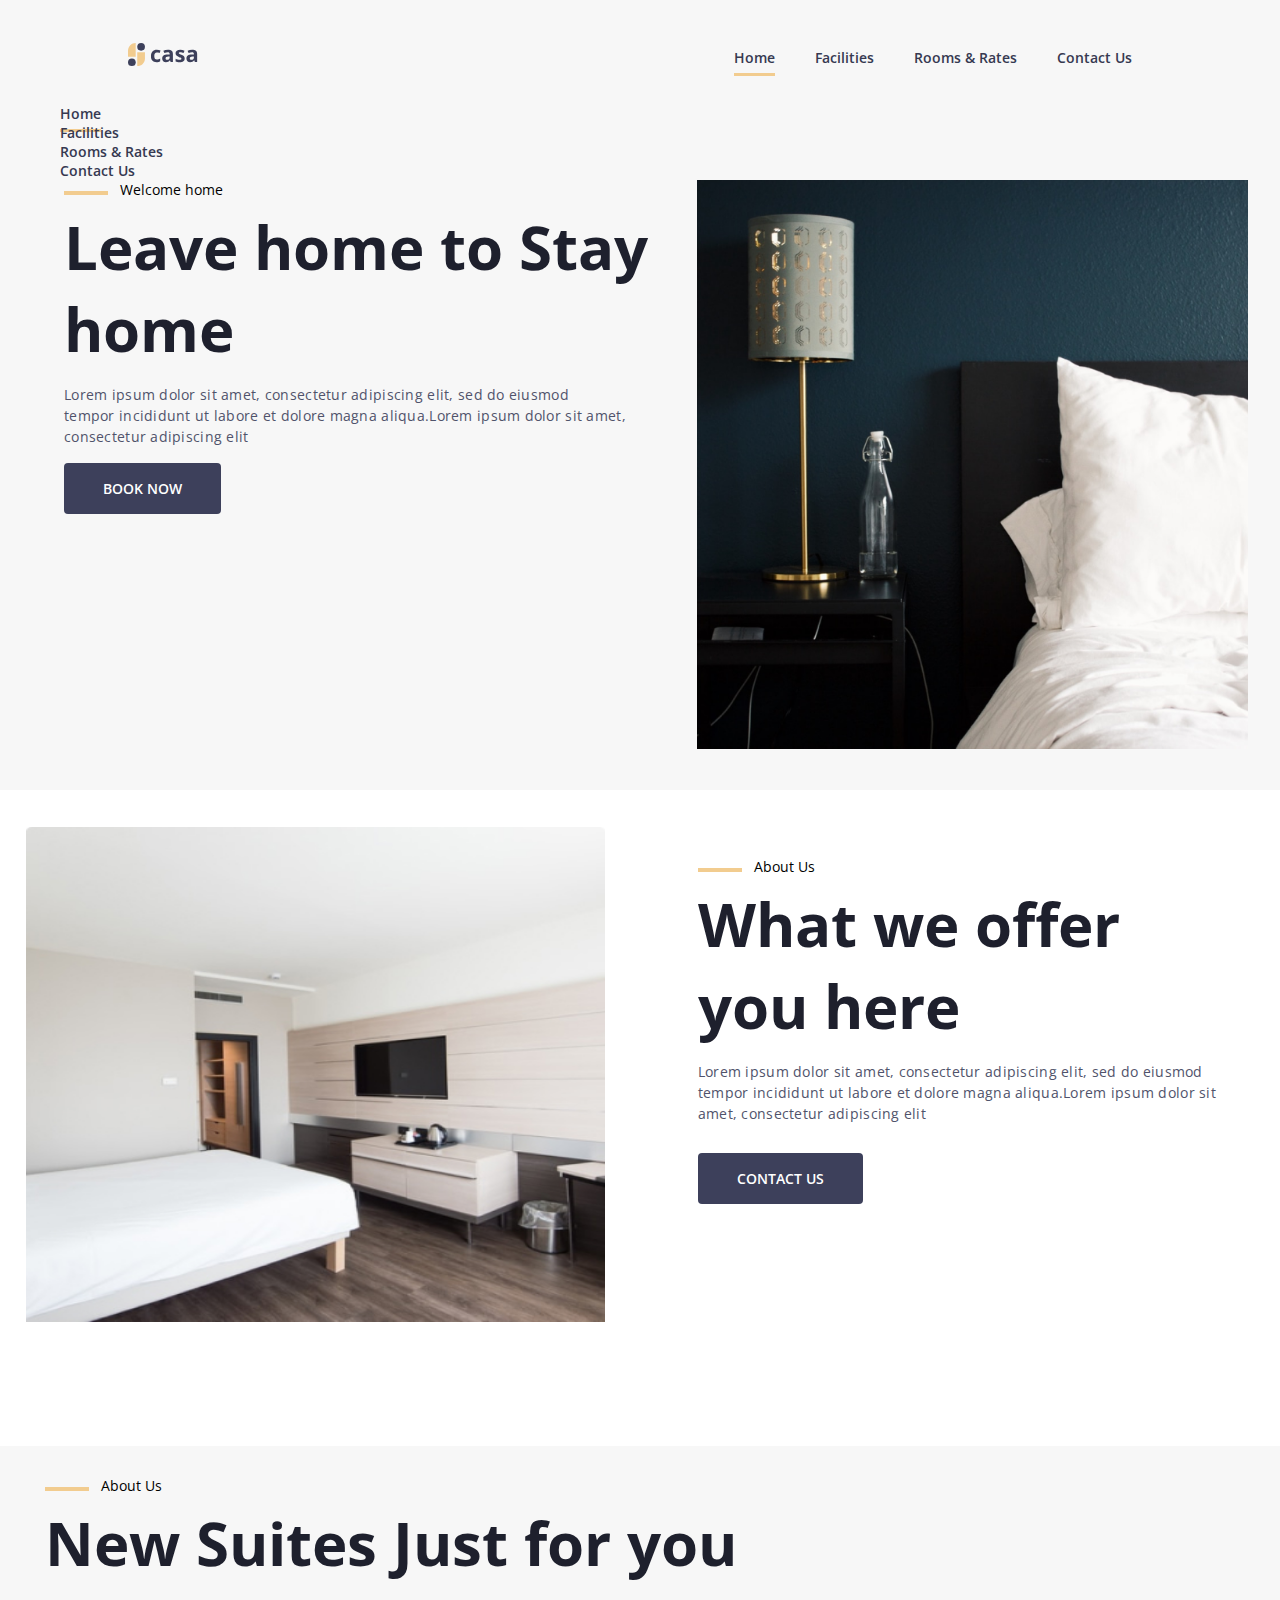
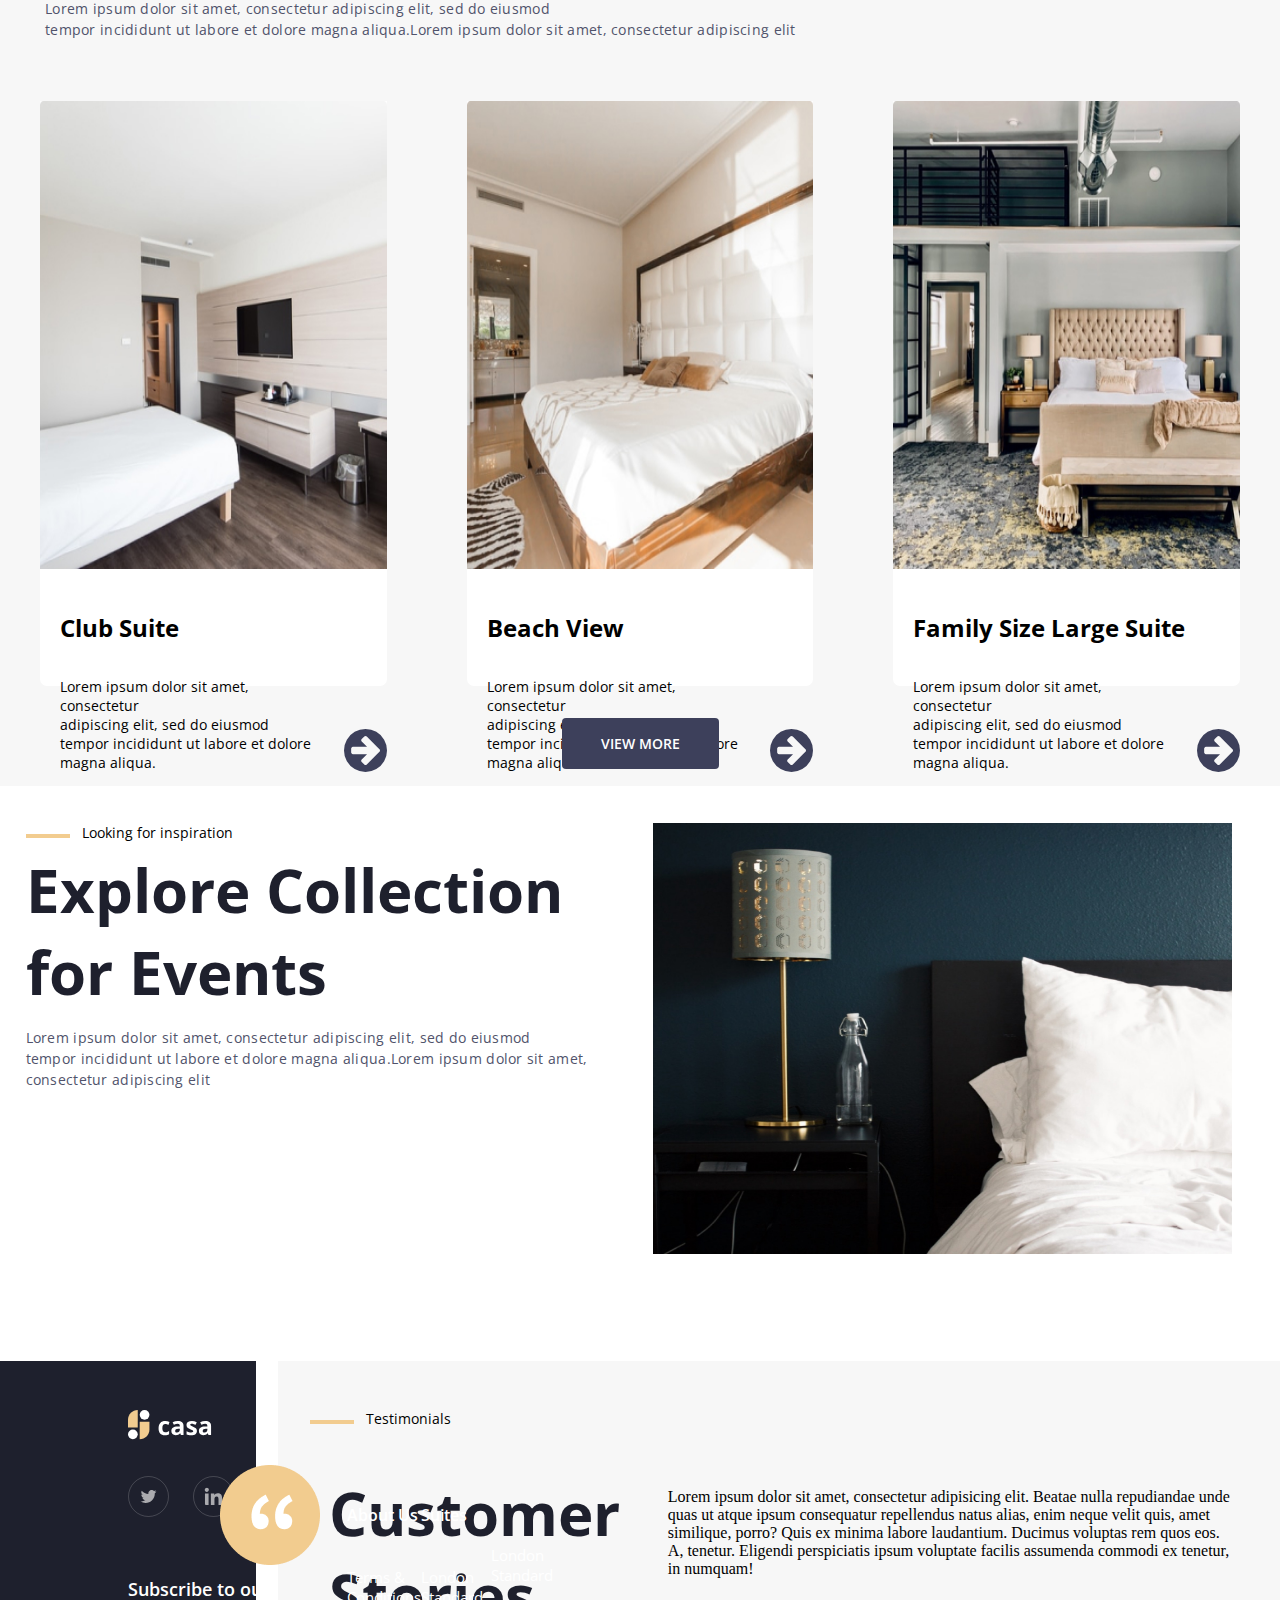
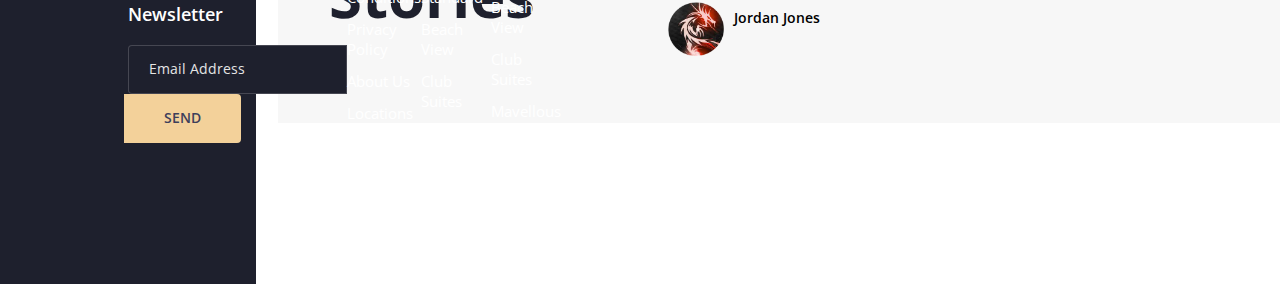
<file: index.html>
<!DOCTYPE html>
<html lang="en">

<head>
  <meta charset="UTF-8">
  <meta name="viewport" content="width=device-width, initial-scale=1.0">
  <title>CASA | Homepage</title>
  <link href="https://fonts.googleapis.com/css2?family=Open+Sans:wght@400;600;700&display=swap" rel="stylesheet">
  <link href="https://stackpath.bootstrapcdn.com/font-awesome/4.7.0/css/font-awesome.min.css" rel="stylesheet">
  <link rel="stylesheet" href="css/style.css">
  <link rel="stylesheet" href="css/home.css">
  <link rel="stylesheet" href="css/responsive.css">
</head>

<body>
  <header>
    <div>
      <div class="logo">
        <img src="./assets/svg/logo.svg" alt="logo">
      </div>

      <nav class="d-none d-md-block">
        <ul>
          <li><a href="index.html" class="active">Home</a></li>
          <li><a href="riri_facilities.html">Facilities</a></li>
          <li><a href="room.html">Rooms &amp; Rates</a></li>
          <li><a href="contact.html">Contact Us</a></li>
        </ul>

      </nav>
      <button class="d-block d-md-none toggle-btn" onclick="mobileMenuToggle()">
        &#9776;
      </button>

      </div>
      <nav class="mobile">
        <ul class="justify-center flex-column">
          <li><a href="index.html" class="active">Home</a></li>
          <li><a href="riri_facilities.html">Facilities</a></li>
          <li><a href="room.html">Rooms &amp; Rates</a></li>
          <li><a href="contact.html">Contact Us</a></li>
        </ul>
      </nav>

    <section class="hero">
      <div>
        <div class="welcome">
          <div></div>
          <h2>Welcome home</h2>
        </div>
        <h3>Leave home to Stay home</h3>
        <p>Lorem ipsum dolor sit amet, consectetur adipiscing elit, sed do eiusmod <br> tempor incididunt ut labore et
          dolore
          magna aliqua.Lorem ipsum dolor sit amet, consectetur adipiscing elit</p>
        <div class="book-now"><a href="#">BOOK NOW</a></div>
      </div>
      <div>
        <img src="./assets/image/hero-img.png" alt="hero-img">
      </div>

    </section>
  </header>

  <main>
    <div class="flex-container">
        <section class="flex-tools">
            <img src="src/images/Rectangle 49.jpg">
        </section>
        <section class="flex-tools">
            <div class="intro">
                <div class="welcome">
                    <div></div>
                    <h2>About Us</h2>
                </div>
            <h3>What we offer you here</h3>
            <p>Lorem ipsum dolor sit amet, consectetur adipiscing elit, sed do eiusmod <br> tempor incididunt ut labore et dolore magna aliqua.Lorem ipsum dolor sit amet, consectetur adipiscing elit</p>
            <div class="contact-us"><a href="contact.html">CONTACT US</a></div>
            </div>
        </section>
    </div>
    <section class="grid-bgclor">
      <div class="intro">
        <div class="welcome">
          <div></div>
          <h2>About Us</h2>
        </div>
        <h3>New Suites Just for you</h3>
        <p>Lorem ipsum dolor sit amet, consectetur adipiscing elit, sed do eiusmod <br> tempor incididunt ut labore et dolore magna aliqua.Lorem ipsum dolor sit amet, consectetur adipiscing elit</p>
      </div>
      <section class="grid">
        <figure>
          <img src="src/images/Rectangle 49.jpg">
          <figcaption>
            <h2>Club Suite</h2>
            <p>Lorem ipsum dolor sit amet, consectetur <br> adipiscing elit, sed do eiusmod tempor incididunt ut labore et dolore magna aliqua.</p>
            <div class="font">
              <a href="#"><i class="fa fa-arrow-circle-right"></i></a>
            </div>
          </figcaption>
        </figure>
        <figure>
          <img src="src/images/Rectangle 50.jpg">
          <figcaption>
            <h2>Beach View</h2>
            <p>Lorem ipsum dolor sit amet, consectetur <br> adipiscing elit, sed do eiusmod tempor incididunt ut labore et dolore magna aliqua.</p>
            <div class="font">
              <a href="#"><i class="fa fa-arrow-circle-right"></i></a>
            </div>
          </figcaption>
        </figure>
        <figure>
          <img src="src/images/Rectangle 51.jpg">
          <figcaption>
            <h2>Family Size Large Suite</h2>
            <p>Lorem ipsum dolor sit amet, consectetur <br> adipiscing elit, sed do eiusmod tempor incididunt ut labore et dolore magna aliqua.</p>
            <div class="font">
              <a href="#"><i class="fa fa-arrow-circle-right"></i></a>
            </div>
          </figcaption>
        </figure>
      </section>
      <section class="text-center control">
        <div class="contact-us"><a href="#">VIEW MORE</a></div>
      </section>
    </section>
    <div class="flex-container">
        <section class="flex-tools">
             <div>
                <div class="welcome">
                    <div></div>
                    <h2>Looking for inspiration</h2>
                </div>
            </div>
            <h3>Explore Collection for Events</h3>
            <p>Lorem ipsum dolor sit amet, consectetur adipiscing elit, sed do eiusmod <br> tempor incididunt ut labore et dolore magna aliqua.Lorem ipsum dolor sit amet, consectetur adipiscing elit</p>
        </section>
        <section class="flex-tools">
            <img src="src/images/Rectangle 55.jpg">
        </section>
    </div>
    <div class="floaters">
      <img src="src/logo/Group%2010.png" class="logo-d">
      <div class="w-90 grid-bgclor">
        <div class="welcome">
          <div></div>
          <h2>Testimonials</h2>
        </div>
        <div class="flex-container">
          <div class="flex-tools">
            <h3>Customer Stories</h3>
          </div>
          <div class="flex-dash">
            <p>Lorem ipsum dolor sit amet, consectetur adipisicing elit. Beatae nulla repudiandae unde quas ut atque ipsum consequatur repellendus natus alias, enim neque velit quis, amet similique, porro? Quis ex minima labore laudantium. Ducimus voluptas rem quos eos. A, tenetur. Eligendi perspiciatis ipsum voluptate facilis assumenda commodi ex tenetur, in numquam!</p>
            <div class="flex">
              <img src="src/images/images6.png" style="margin-top: 8px; padding-right: 10px;">
              <p>Jordan Jones</p>
            </div>
          </div>
        </div>
      </div>
    </div>
  </main>

  <footer>
    <div>
      <div class="logo">
        <img src="./assets/svg/logo-light.svg" alt="logo">
      </div>

      <div class="social-links">
        <a href="#"><img src="./assets/svg/carbon_logo-twitter.svg" alt="twitter icon"></a>
        <a href="#"><img src="./assets/svg/bx_bxl-linkedin.svg" alt="twitter icon"></a>
        <a href="#"><img src="./assets/svg/bx_bxl-facebook.svg" alt="twitter icon"></a>
      </div>

      <form action="">
        <label for="email">Subscribe to our Newsletter</label>
        <div>
          <input type="email" name="email" placeholder="Email Address">
          <input type="submit" name="submit" value="send">
        </div>
      </form>
    </div>

    <div class="link-grid-col">
      <div>
        <h4>About Us</h4>
        <div class="d-flex flex-column links">
          <a href="#">Terms &amp; Conditions</a>
          <a href="#">Privacy Policy</a>
          <a href="#">About Us</a>
          <a href="#">Locations</a>
        </div>
      </div>

      <div>
        <h4>Suites</h4>
        <div class="d-flex flex-column links">
          <a href="#">London Standard</a>
          <a href="#">Beach View</a>
          <a href="#">Club Suites</a>
          <a href="#">Mavellous Crimb</a>
        </div>
      </div>

      <div>
        <div class="d-flex flex-column links">
          <a href="#">London Standard</a>
          <a href="#">Beach View</a>
          <a href="#">Club Suites</a>
          <a href="#">Mavellous Crimb</a>
        </div>
      </div>
    </div>

  </footer>
  <script src="./js/script.js"></script>
</body>

</html>
</file>
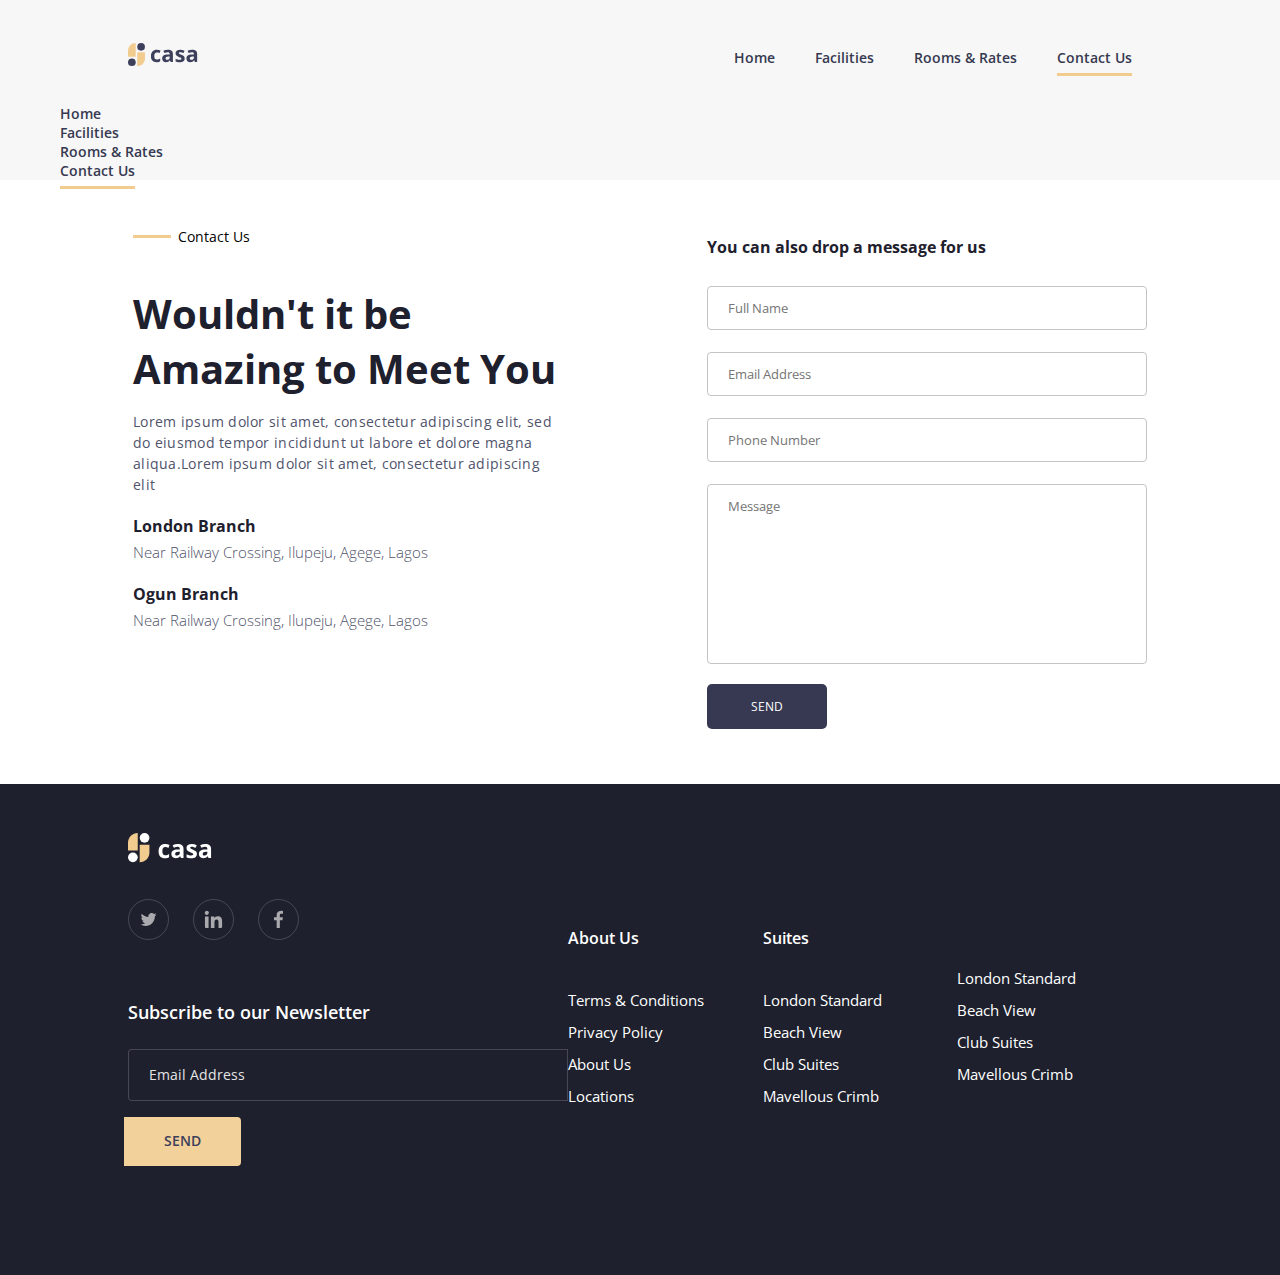
<file: contact.html>
<!DOCTYPE html>
<html lang="en">

<head>
  <meta charset="UTF-8">
  <meta name="viewport" content="width=device-width, initial-scale=1.0">
  <title>Contact Us</title>
  <link href="https://fonts.googleapis.com/css2?family=Open+Sans:wght@400;600;700&display=swap" rel="stylesheet">
  <link rel="stylesheet" href="css/style.css">
  <link rel="stylesheet" href="css/contact.css">
  <link rel="stylesheet" href="css/responsive.css">
</head>

<body>
  <header class="contact-us">
    <div>
      <div class="logo">
        <img src="./assets/svg/logo.svg" alt="logo">
      </div>

      <nav class="d-none d-md-block">
        <ul>
          <li><a href="index.html">Home</a></li>
          <li><a href="facilities.html">Facilities</a></li>
          <li><a href="room.html">Rooms &amp; Rates</a></li>
          <li><a href="contact.html" class="active">Contact Us</a></li>
        </ul>
      </nav>

      <button class="d-block d-md-none toggle-btn" onclick="mobileMenuToggle()">
        &#9776;
      </button>

      </div>
      <nav class="mobile">
        <ul class="justify-center flex-column">
          <li><a href="index.html">Home</a></li>
          <li><a href="facilities.html">Facilities</a></li>
          <li><a href="room.html">Rooms &amp; Rates</a></li>
          <li><a href="contact.html" class="active">Contact Us</a></li>
        </ul>
      </nav>
  </header>
  
  <main class="contact-main">
    <div class="inner-contact-main">
      <div class="contact-text-container">
          <h2>Contact Us</h2>
          <h3>Wouldn't it be Amazing to Meet You</h3>

          <P class="h3-pragraph">Lorem ipsum dolor sit amet, consectetur adipiscing 
            elit, sed do eiusmod tempor incididunt ut labore et 
            dolore magna aliqua.Lorem ipsum dolor sit amet, 
            consectetur adipiscing elit</P>

          <h4 class="london-branch">London Branch
          <p class="h4-paragraph">Near Railway Crossing, Ilupeju, Agege, Lagos</p>
          </h4>
      
          <h4 class="ogun-branch">Ogun Branch
          <p class="h4-paragraph">Near Railway Crossing, Ilupeju, Agege, Lagos</p>
          </h4>
      </div>
      <hr>
      <div class="contact-form-container">
        <div class="inner-contact-form-container">
          <h4>You can also drop a message for us</h4>
            
            <form action="" id="form-box">
                <div class="input-field">
                  <input type="text" name="fullName" placeholder="Full Name" id="fullname">
                </div>
                <div class="input-field">
                  <input type="email" name="email" placeholder="Email Address" id="fullname">
                </div>
                <div class="input-field">
                  <input type="tel" name="phoneNumber" placeholder="Phone Number" id="fullname">
                </div>
                <div class="input-field">
                  <textarea name="message" placeholder="Message" id="message" ></textarea>
                </div>
                <div class="input-field">
                  <input type="submit" value="SEND">
                </div>
          </form>
        </div>
      </div>
    </div>
  </main>

  <footer>
    <div>
      <div class="logo">
        <img src="./assets/svg/logo-light.svg" alt="logo">
      </div>

      <div class="social-links">
        <a href="#"><img src="./assets/svg/carbon_logo-twitter.svg" alt="twitter icon"></a>
        <a href="#"><img src="./assets/svg/bx_bxl-linkedin.svg" alt="twitter icon"></a>
        <a href="#"><img src="./assets/svg/bx_bxl-facebook.svg" alt="twitter icon"></a>
      </div>

      <form action="">
        <label for="email">Subscribe to our Newsletter</label>
        <div>
          <input type="email" name="email" placeholder="Email Address">
          <input type="submit" name="submit" value="send">
        </div>
      </form>
    </div>

    <div class="link-grid-col">
      <div>
        <h4>About Us</h4>
        <div class="d-flex flex-column links">
          <a href="#">Terms &amp; Conditions</a>
          <a href="#">Privacy Policy</a>
          <a href="#">About Us</a>
          <a href="#">Locations</a>
        </div>
      </div>

      <div>
        <h4>Suites</h4>
        <div class="d-flex flex-column links">
          <a href="#">London Standard</a>
          <a href="#">Beach View</a>
          <a href="#">Club Suites</a>
          <a href="#">Mavellous Crimb</a>
        </div>
      </div>

      <div>
        <div class="d-flex flex-column links">
          <a href="#">London Standard</a>
          <a href="#">Beach View</a>
          <a href="#">Club Suites</a>
          <a href="#">Mavellous Crimb</a>
        </div>
      </div>
    </div>

  </footer>
  
  <script src="./js/script.js></script>
</body>

</html>
</file>
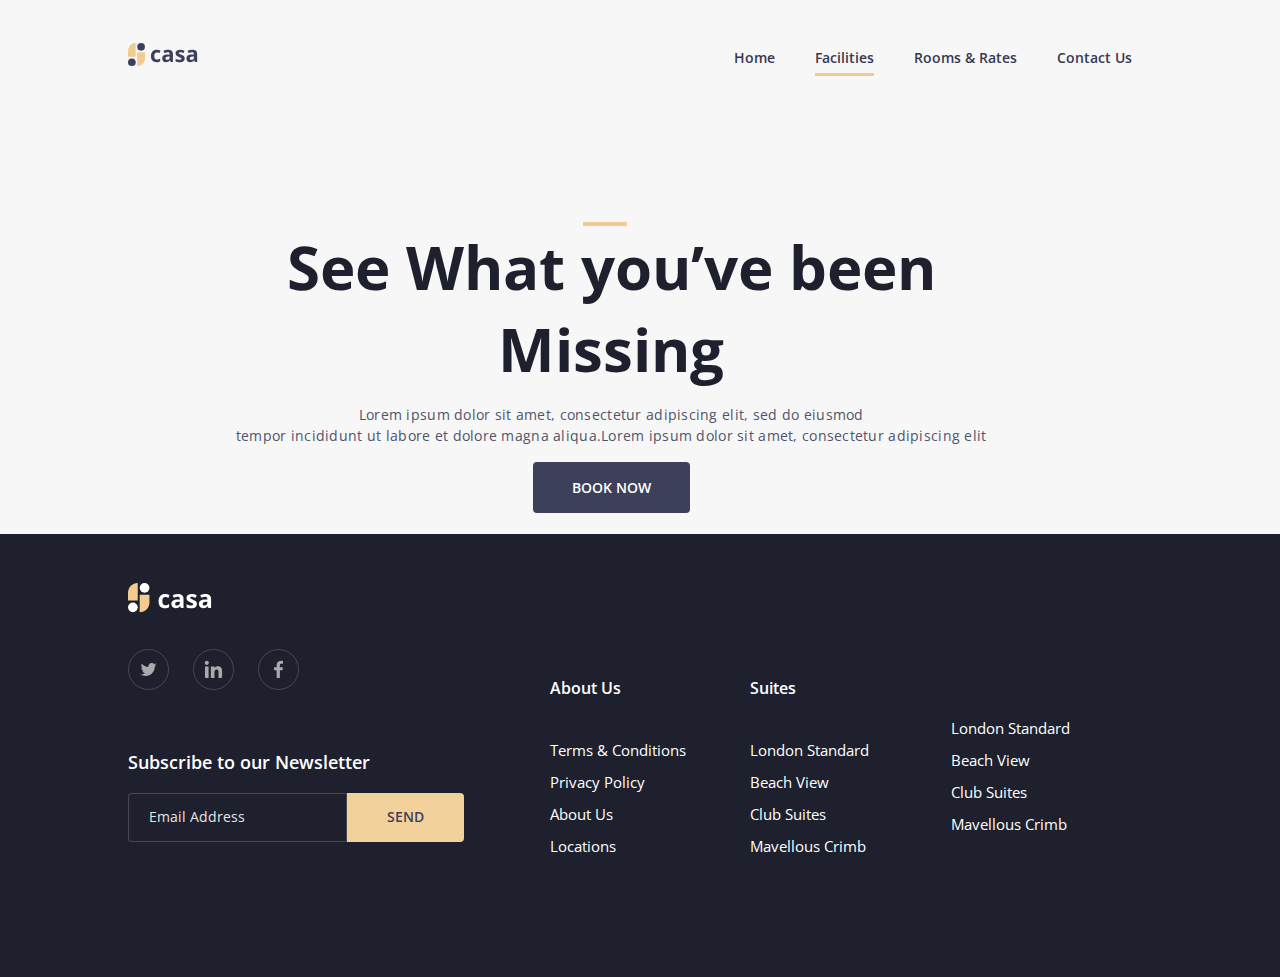
<file: facilities.html>
<!DOCTYPE html>
<html lang="en">
<head>
  <meta charset="UTF-8">
  <meta name="viewport" content="width=device-width, initial-scale=1.0">
  <title>Facilities</title>
  <link href="https://fonts.googleapis.com/css2?family=Open+Sans:wght@400;600;700&display=swap" rel="stylesheet">
  <link rel="stylesheet" href="css/style.css">
  <link rel="stylesheet" href="css/responsive.css">
</head>

<body>
  <header>
    <div>
      <div class="logo">
        <img src="./assets/svg/logo.svg" alt="logo">
      </div>

      <nav class="d-none d-md-block">
        <ul>
          <li><a href="index.html">Home</a></li>
          <li><a href="facilities.html" class="active">Facilities</a></li>
          <li><a href="room.html">Rooms &amp; Rates</a></li>
          <li><a href="contact.html">Contact Us</a></li>
        </ul>
      </nav>
      <button class="d-block d-md-none toggle-btn">
        &#9776;
      </button>
    </div>

    <section class="hero justifiy-center  text-center facilities">
      <div>
        <div class="welcome justifiy-center ">
          <div></div>
        </div>
        <h3>See What you’ve been Missing</h3>
        <p>Lorem ipsum dolor sit amet, consectetur adipiscing elit, sed do eiusmod <br> tempor incididunt ut labore et
          dolore
          magna aliqua.Lorem ipsum dolor sit amet, consectetur adipiscing elit</p>
        <div class="book-now"><a href="#">BOOK NOW</a></div>
      </div>

    </section>
  </header>

    <!-- TODO Let your codes go here -->
    <main>
    
    </main>
  
  <footer>
    <div>
      <div class="logo">
        <img src="./assets/svg/logo-light.svg" alt="logo">
      </div>

      <div class="social-links">
        <a href="#"><img src="./assets/svg/carbon_logo-twitter.svg" alt="twitter icon"></a>
        <a href="#"><img src="./assets/svg/bx_bxl-linkedin.svg" alt="twitter icon"></a>
        <a href="#"><img src="./assets/svg/bx_bxl-facebook.svg" alt="twitter icon"></a>
      </div>

      <form action="">
        <label for="email">Subscribe to our Newsletter</label>
        <div>
          <input type="email" name="email" placeholder="Email Address">
          <input type="submit" name="submit" value="send">
        </div>
      </form>
    </div>

    <div class="link-grid-col">
      <div>
        <h4>About Us</h4>
        <div class="d-flex flex-column links">
          <a href="#">Terms &amp; Conditions</a>
          <a href="#">Privacy Policy</a>
          <a href="#">About Us</a>
          <a href="#">Locations</a>
        </div>
      </div>

      <div>
        <h4>Suites</h4>
        <div class="d-flex flex-column links">
          <a href="#">London Standard</a>
          <a href="#">Beach View</a>
          <a href="#">Club Suites</a>
          <a href="#">Mavellous Crimb</a>
        </div>
      </div>

      <div>
        <div class="d-flex flex-column links">
          <a href="#">London Standard</a>
          <a href="#">Beach View</a>
          <a href="#">Club Suites</a>
          <a href="#">Mavellous Crimb</a>
        </div>
      </div>
    </div>

  </footer>
  
</body>
</html>
</file>
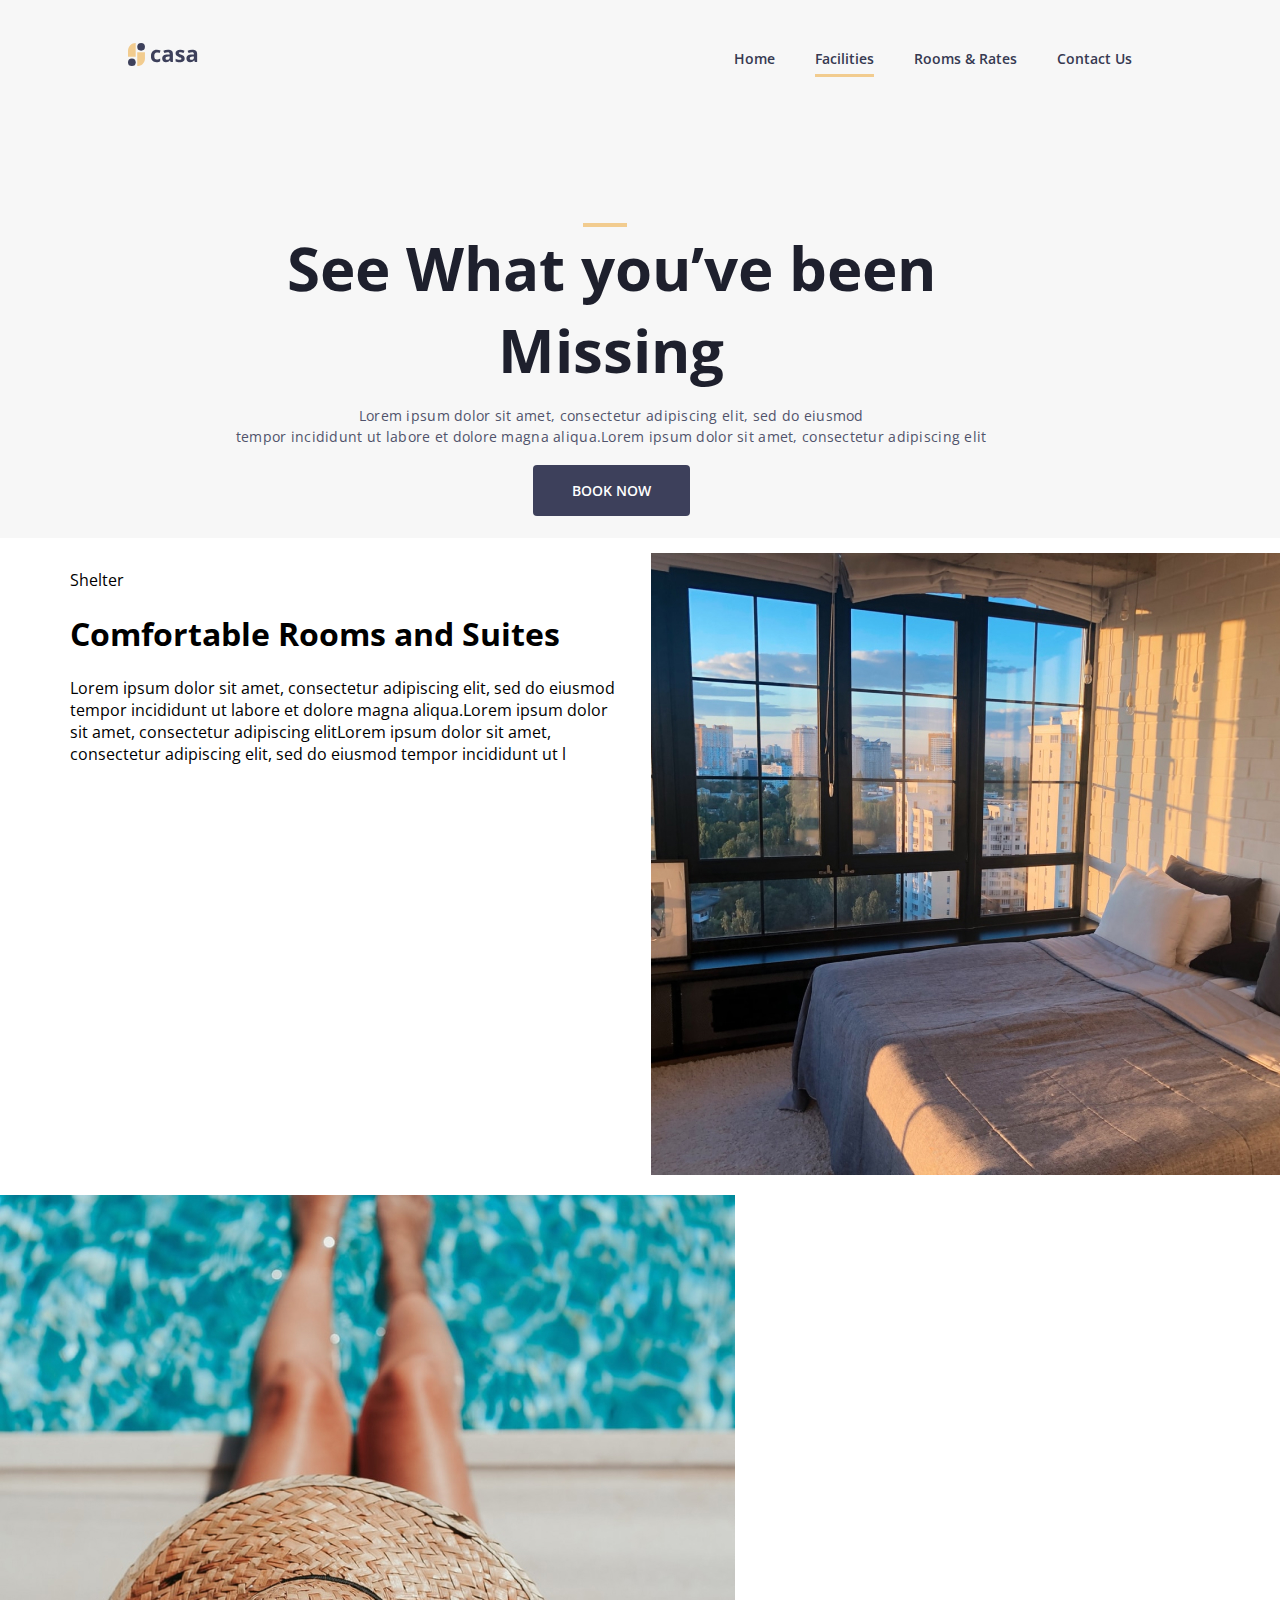
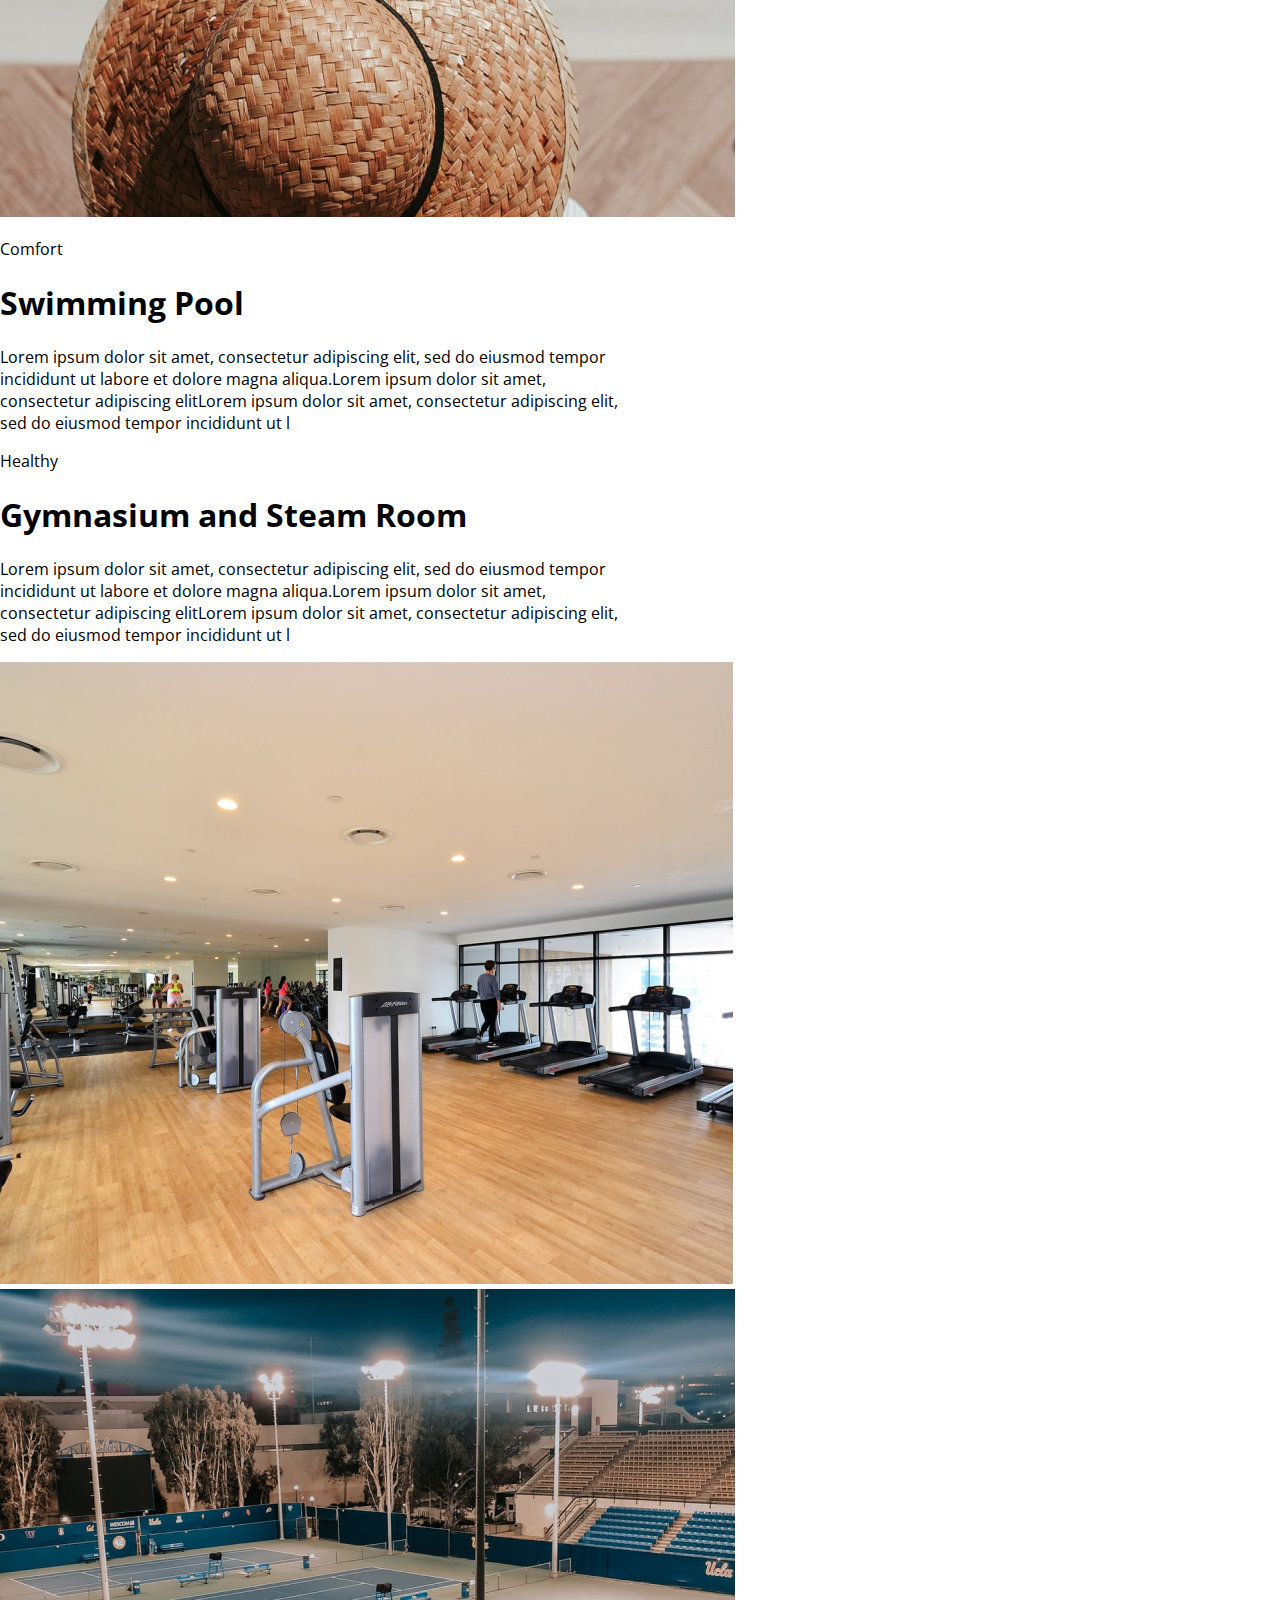
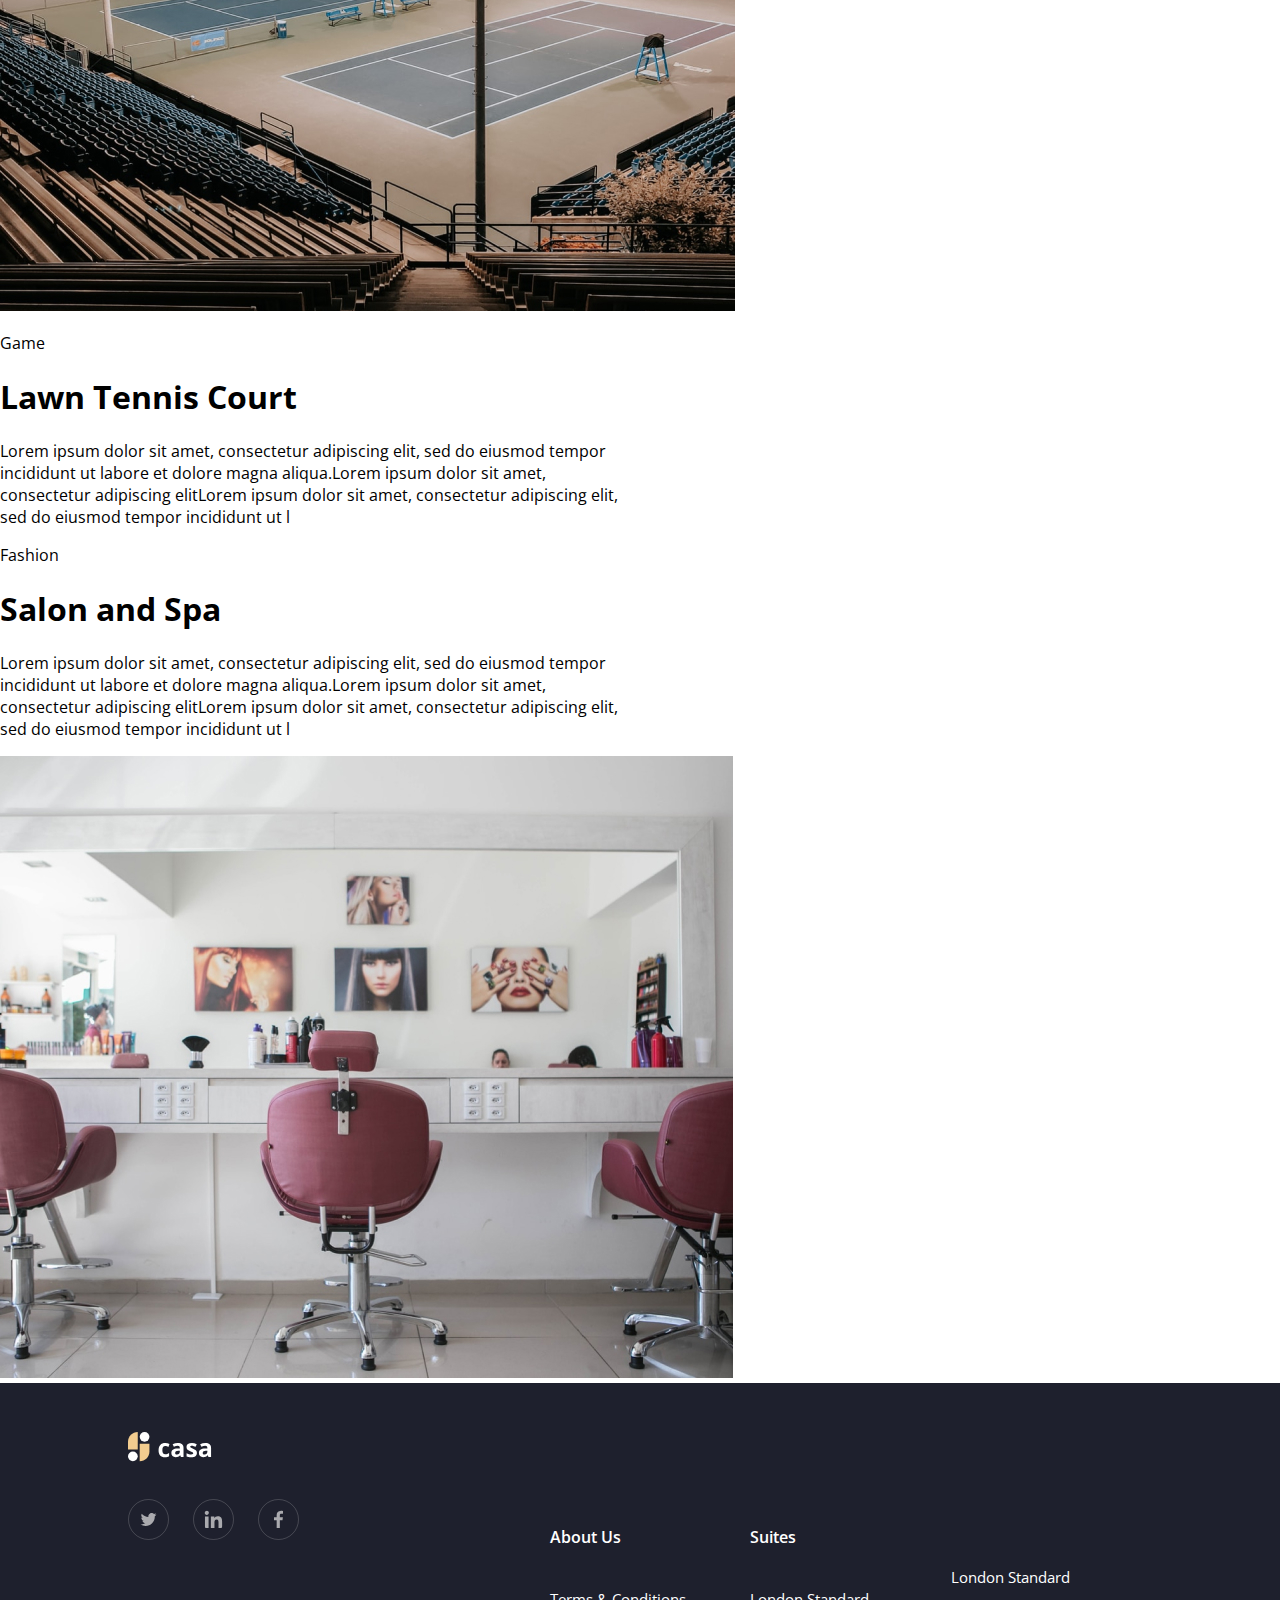
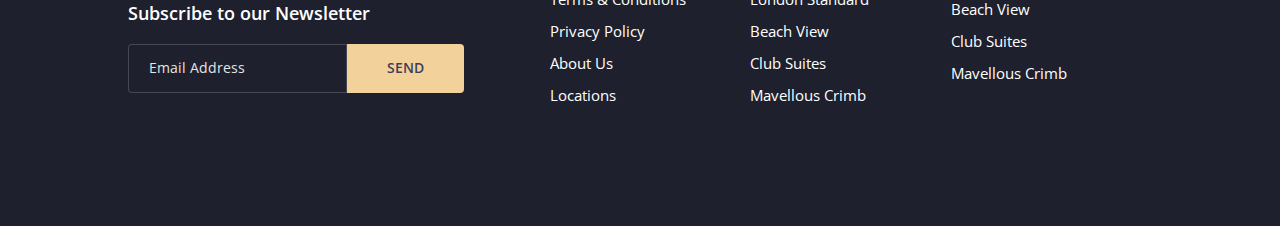
<file: riri_facilities.html>
<!DOCTYPE html>
<html lang="en">
<head>
    <meta charset="UTF-8">
  <meta name="viewport" content="width=device-width, initial-scale=1.0">
  <title>Facilities</title>
  <link href="https://fonts.googleapis.com/css2?family=Open+Sans:wght@400;600;700&display=swap" rel="stylesheet">
  <link rel="stylesheet" href="css/style.css">
  <link rel="stylesheet" href="css/responsive.css">
  <link rel="stylesheet" href="css/riri_facilities.css">
</head>

<body>
  <header>
    <div>
      <div class="logo">
        <img src="./assets/svg/logo.svg" alt="logo">
      </div>

      <nav class="d-none d-md-block">
        <ul>
          <li><a href="index.html">Home</a></li>
          <li><a href="facilities.html" class="active">Facilities</a></li>
          <li><a href="room.html">Rooms &amp; Rates</a></li>
          <li><a href="contact.html">Contact Us</a></li>
        </ul>
      </nav>
      <button class="d-block d-md-none toggle-btn">
        &#9776;
      </button>
    </div>

    <section class="hero justifiy-center  text-center facilities">
      <div>
        <div class="welcome justifiy-center ">
          <div></div>
        </div>
        <h3>See What you’ve been Missing</h3>
        <p>Lorem ipsum dolor sit amet, consectetur adipiscing elit, sed do eiusmod <br> tempor incididunt ut labore et
          dolore
          magna aliqua.Lorem ipsum dolor sit amet, consectetur adipiscing elit</p>
        <div class="book-now"><a href="#">BOOK NOW</a></div>
      </div>

    </section>
  </header>
    <main>
         <div class="row first">
      <div class="column first-column">
      <p id="shelter">Shelter</p>
      <h1>Comfortable Rooms and Suites</h1>
      <p>Lorem ipsum dolor sit amet, consectetur adipiscing elit, sed do eiusmod tempor incididunt ut labore et dolore magna aliqua.Lorem ipsum dolor sit amet, consectetur adipiscing elitLorem ipsum dolor sit amet, consectetur adipiscing elit, sed do eiusmod tempor incididunt ut l</p>
          </div>
      <div class="column second-column">
      <img src="src/images/Rectangle 60.jpg">
      </div>
  </div>
  <div class="row second">
    <div class="column third-column">
      <img src="src/images/Rectangle 41.jpg">
      </div>
    <div class="column fourth-column">
    <div></div><p id="pool">Comfort</p>
    <h1>Swimming Pool</h1>
    <p>Lorem ipsum dolor sit amet, consectetur adipiscing elit, sed do eiusmod tempor incididunt ut labore et dolore magna aliqua.Lorem ipsum dolor sit amet, consectetur adipiscing elitLorem ipsum dolor sit amet, consectetur adipiscing elit, sed do eiusmod tempor incididunt ut l</p>
        </div>
</div>
<div class="row third">
    <div class="column fifth-column">
    <div></div><p id="healthy">Healthy</p>
    <h1>Gymnasium and Steam Room</h1>
    <p>Lorem ipsum dolor sit amet, consectetur adipiscing elit, sed do eiusmod tempor incididunt ut labore et dolore magna aliqua.Lorem ipsum dolor sit amet, consectetur adipiscing elitLorem ipsum dolor sit amet, consectetur adipiscing elit, sed do eiusmod tempor incididunt ut l</p>
        </div>
    <div class="column sixth-column">
    <img src="src/images/Rectangle 42.jpg">
    </div>
</div>
<div class="row fourth">
    <div class="column eight-column">
      <img src="src/images/Rectangle 43.jpg">
      </div>
    <div class="column seventh-column">
    <div></div><p id="game">Game</p>
    <h1>Lawn Tennis Court</h1>
    <p>Lorem ipsum dolor sit amet, consectetur adipiscing elit, sed do eiusmod tempor incididunt ut labore et dolore magna aliqua.Lorem ipsum dolor sit amet, consectetur adipiscing elitLorem ipsum dolor sit amet, consectetur adipiscing elit, sed do eiusmod tempor incididunt ut l</p>
        </div>
</div>
<div class="row fifth">
    <div class="column ninth-column">
        <div></div><p id="spa">Fashion</p>
        <h1>Salon and Spa</h1>
        <p>Lorem ipsum dolor sit amet, consectetur adipiscing elit, sed do eiusmod tempor incididunt ut labore et dolore magna aliqua.Lorem ipsum dolor sit amet, consectetur adipiscing elitLorem ipsum dolor sit amet, consectetur adipiscing elit, sed do eiusmod tempor incididunt ut l</p>
            </div>
    <div class="column tenth-column">
      <img src="src/images/Rectangle 44.jpg">
      </div>

</div>
      </main>
      <footer>
    <div>
      <div class="logo">
        <img src="./assets/svg/logo-light.svg" alt="logo">
      </div>

      <div class="social-links">
        <a href="#"><img src="./assets/svg/carbon_logo-twitter.svg" alt="twitter icon"></a>
        <a href="#"><img src="./assets/svg/bx_bxl-linkedin.svg" alt="twitter icon"></a>
        <a href="#"><img src="./assets/svg/bx_bxl-facebook.svg" alt="twitter icon"></a>
      </div>

      <form action="">
        <label for="email">Subscribe to our Newsletter</label>
        <div>
          <input type="email" name="email" placeholder="Email Address">
          <input type="submit" name="submit" value="send">
        </div>
      </form>
    </div>

    <div class="link-grid-col">
      <div>
        <h4>About Us</h4>
        <div class="d-flex flex-column links">
          <a href="#">Terms &amp; Conditions</a>
          <a href="#">Privacy Policy</a>
          <a href="#">About Us</a>
          <a href="#">Locations</a>
        </div>
      </div>

      <div>
        <h4>Suites</h4>
        <div class="d-flex flex-column links">
          <a href="#">London Standard</a>
          <a href="#">Beach View</a>
          <a href="#">Club Suites</a>
          <a href="#">Mavellous Crimb</a>
        </div>
      </div>

      <div>
        <div class="d-flex flex-column links">
          <a href="#">London Standard</a>
          <a href="#">Beach View</a>
          <a href="#">Club Suites</a>
          <a href="#">Mavellous Crimb</a>
        </div>
      </div>
    </div>

  </footer>
  
</body>
</html>
</file>
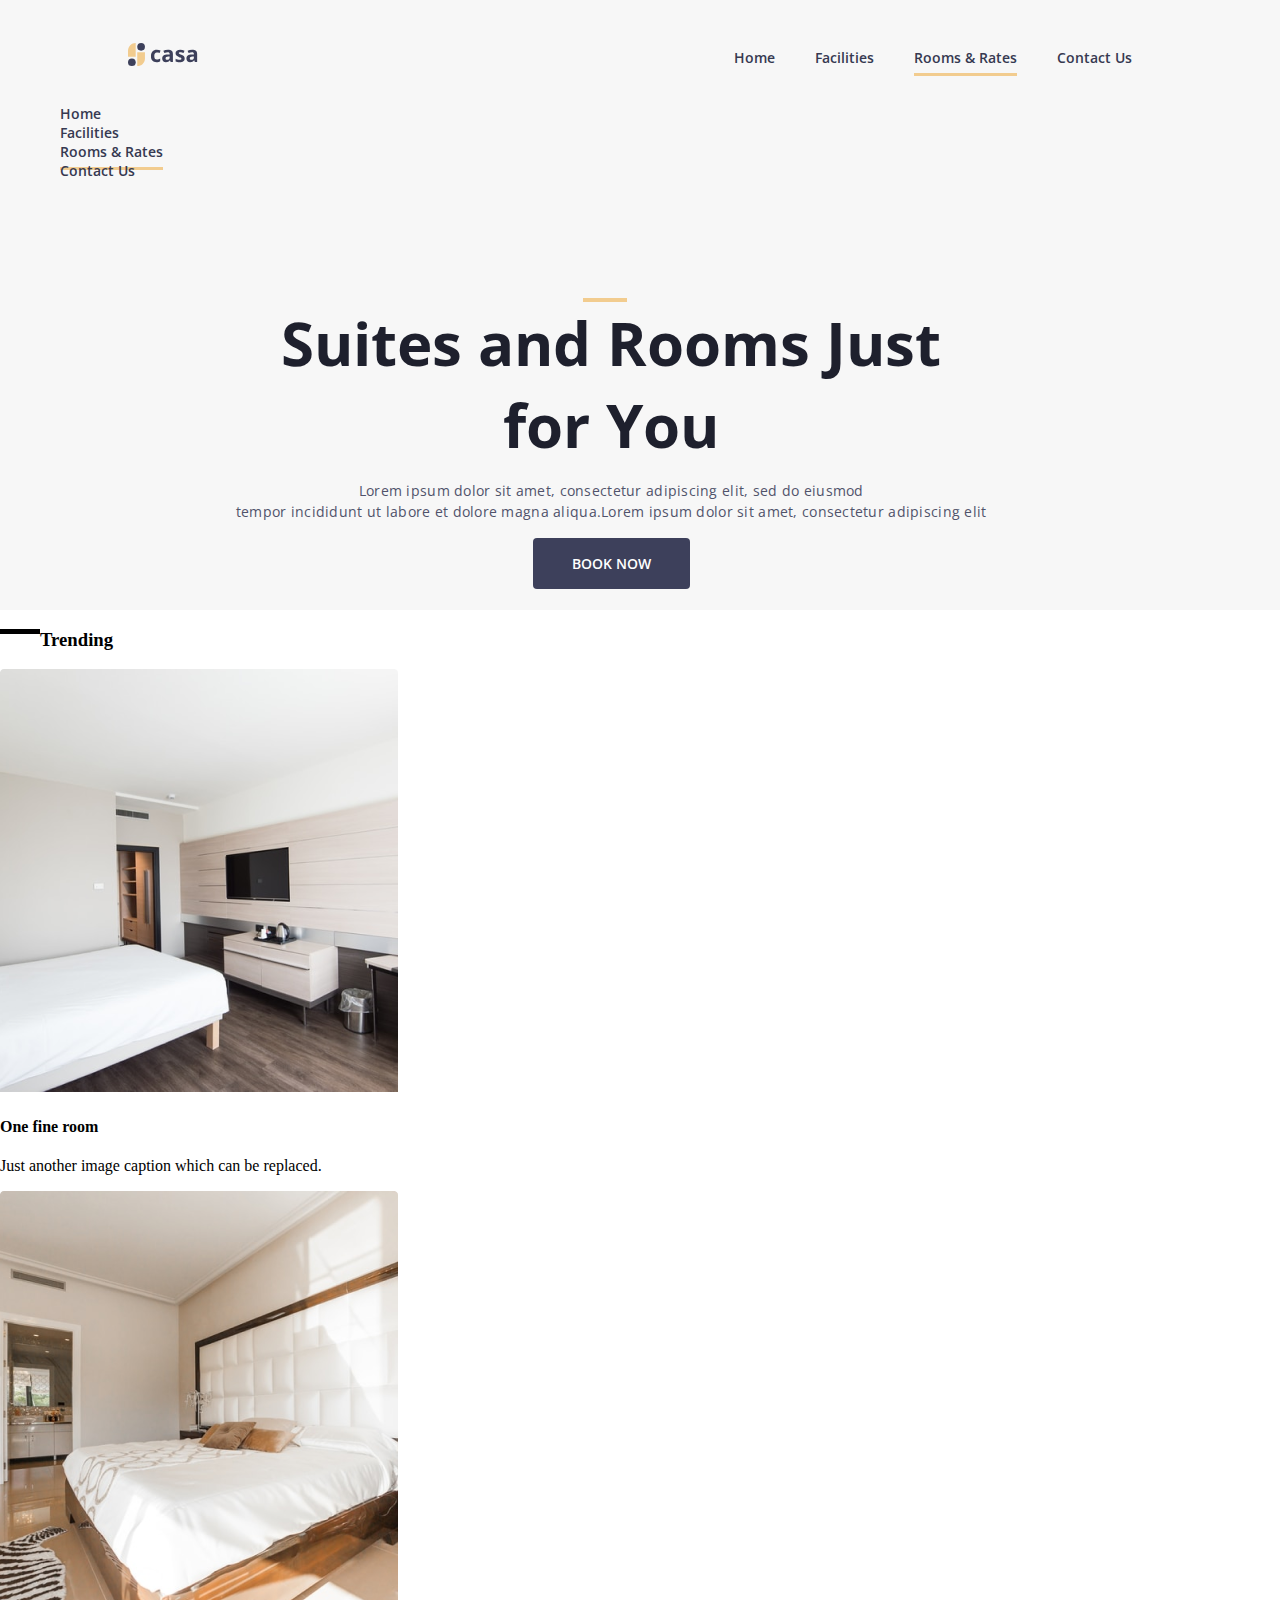
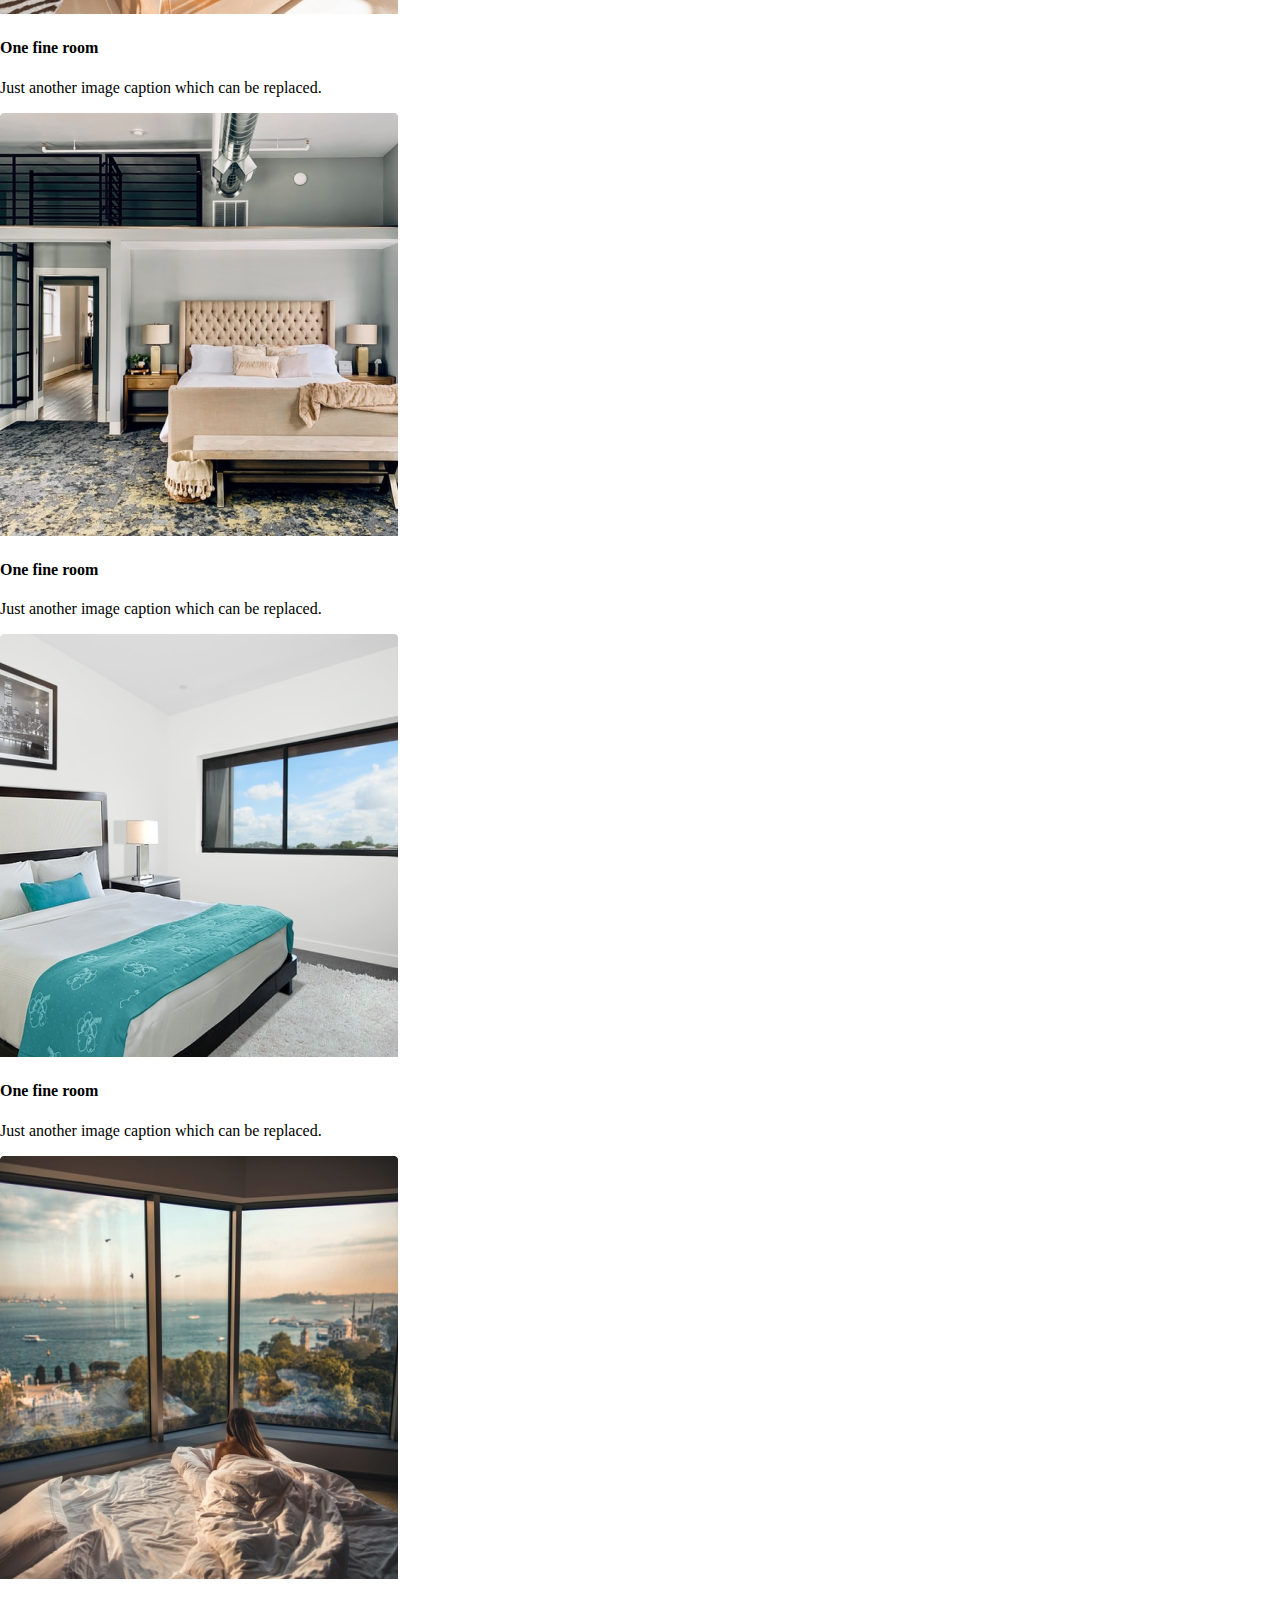
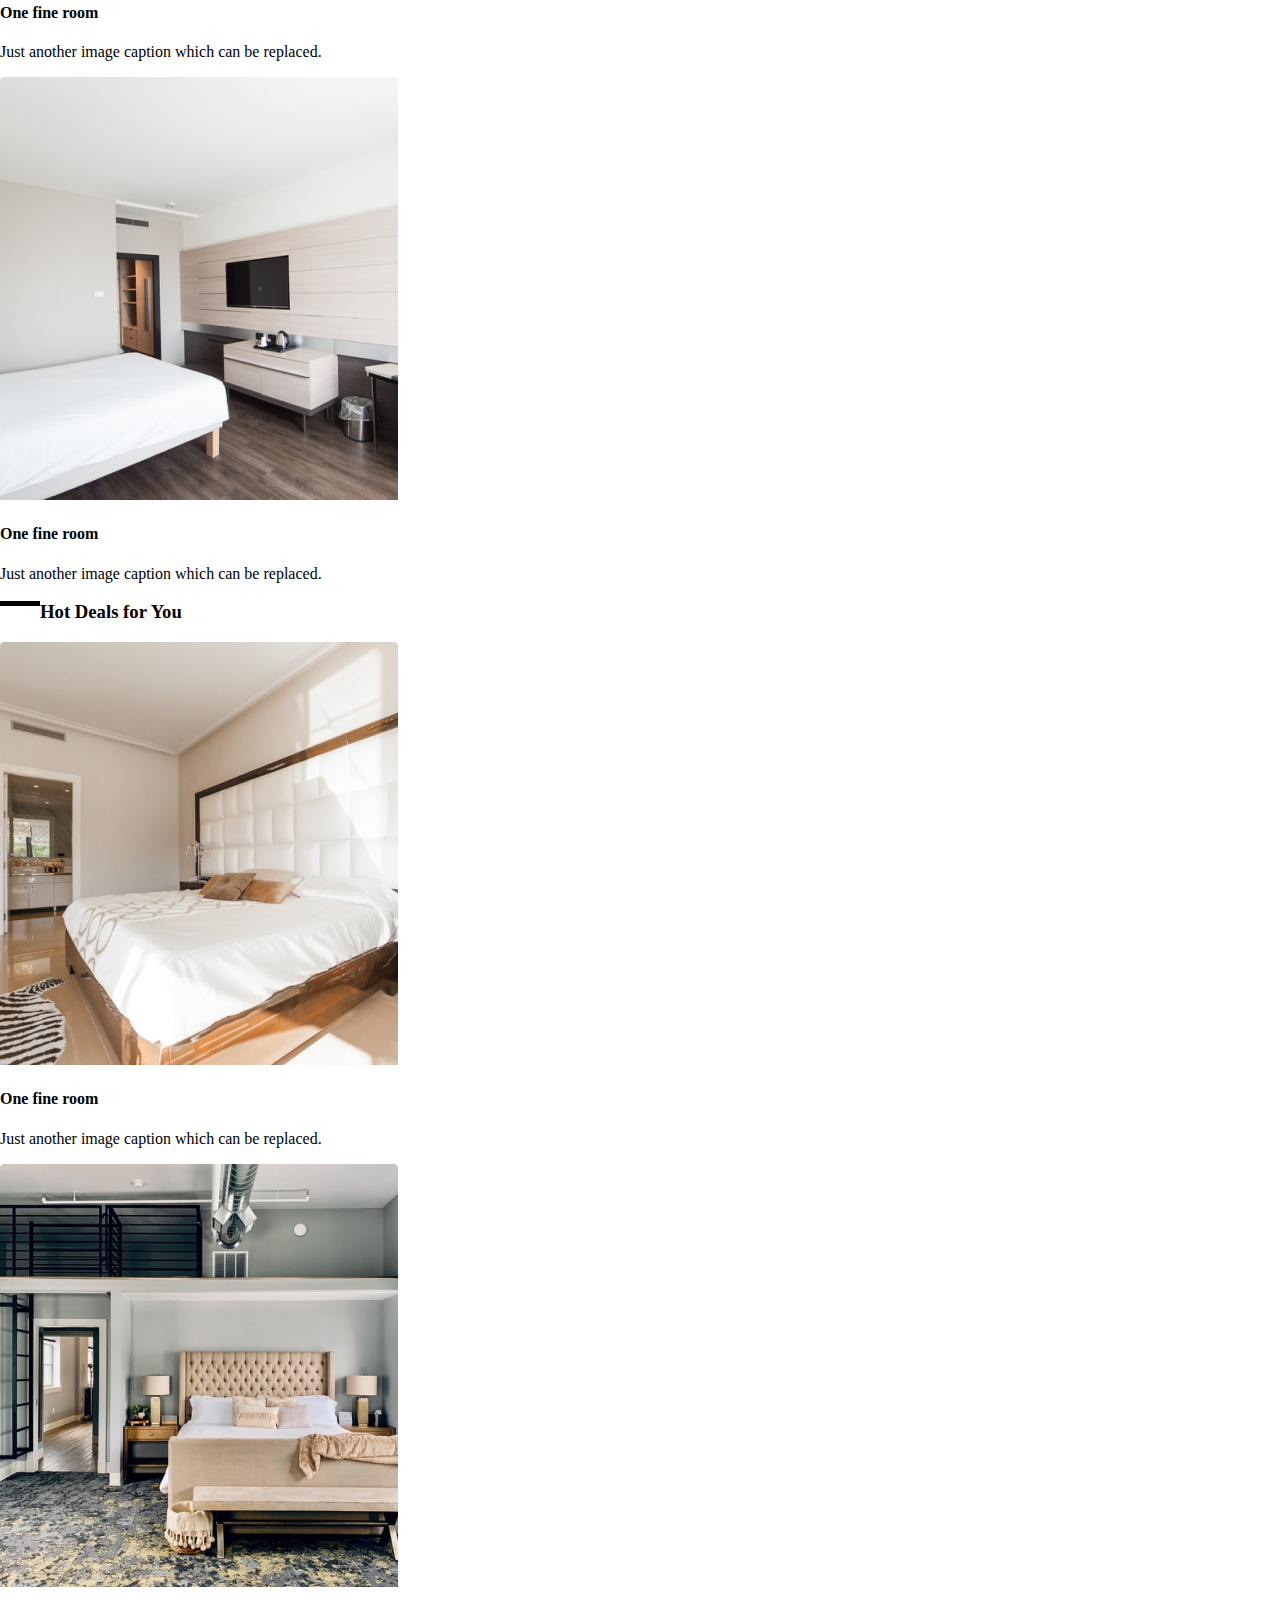
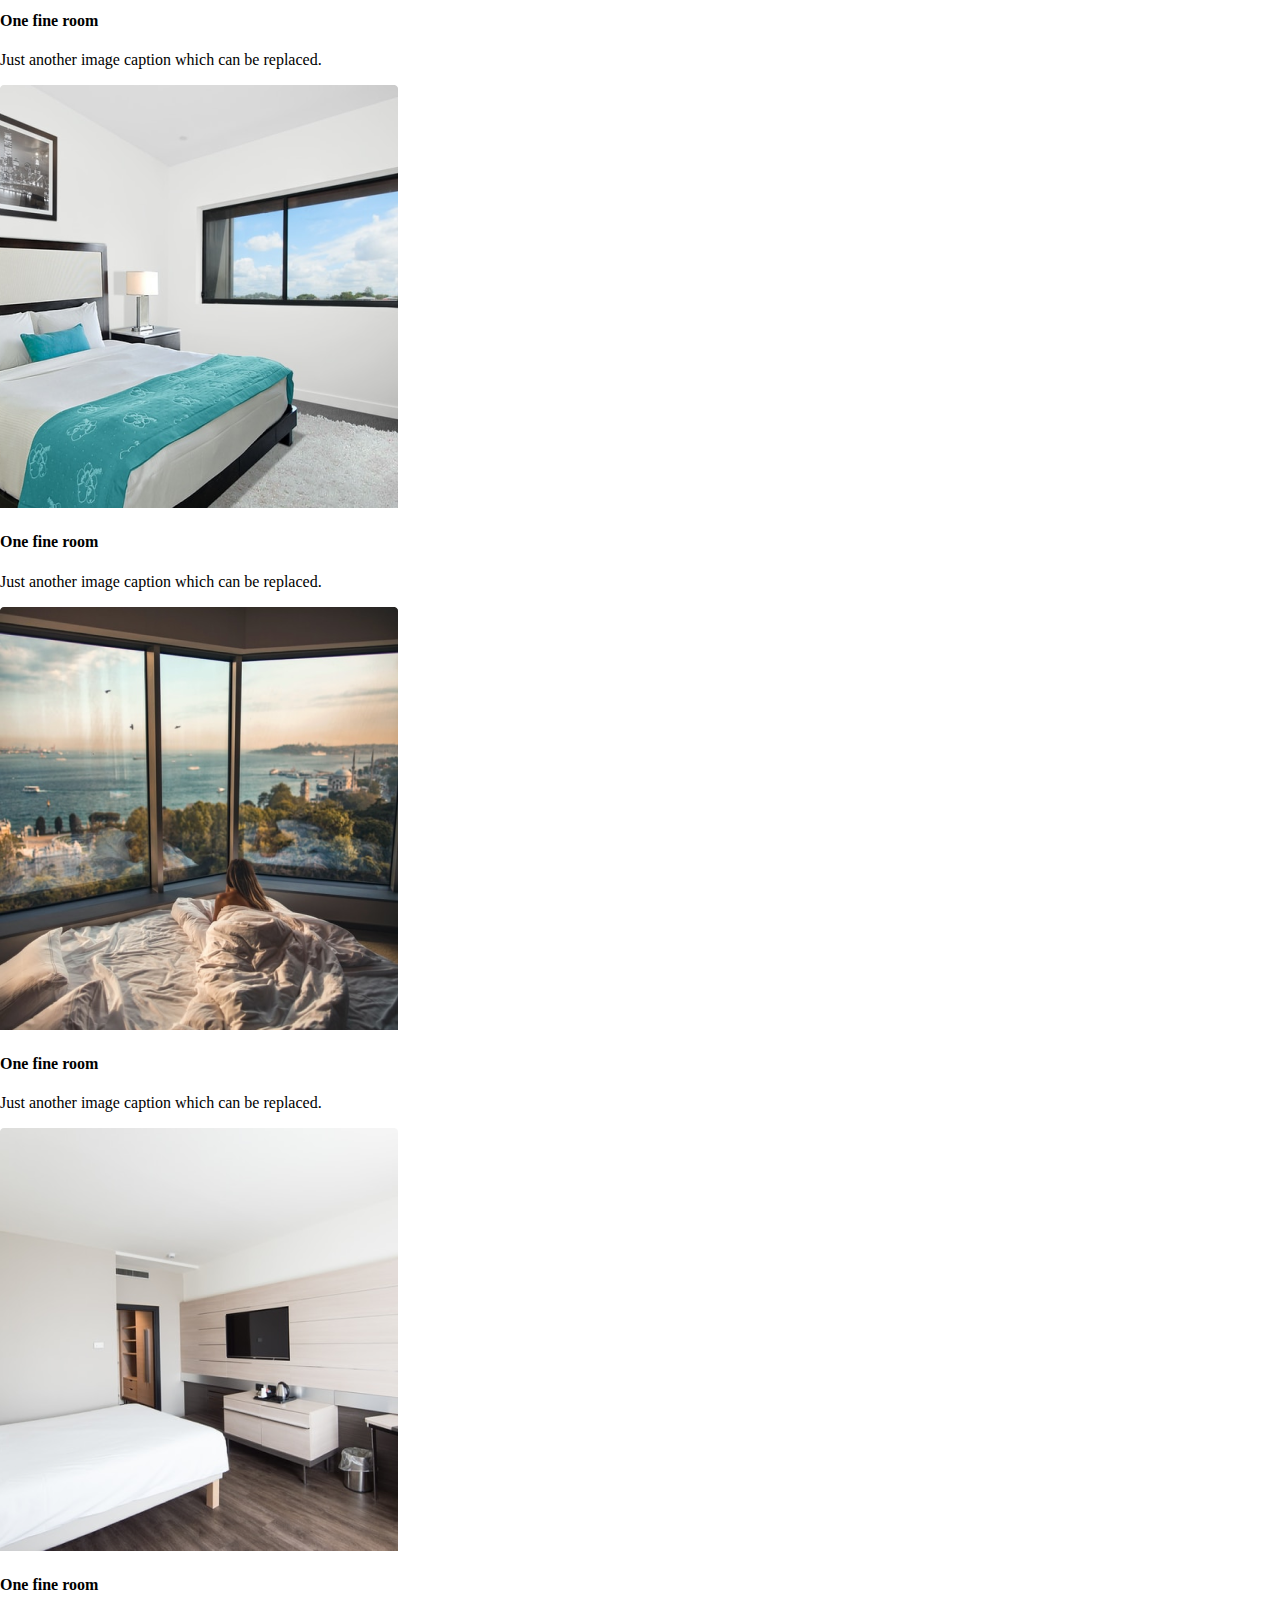
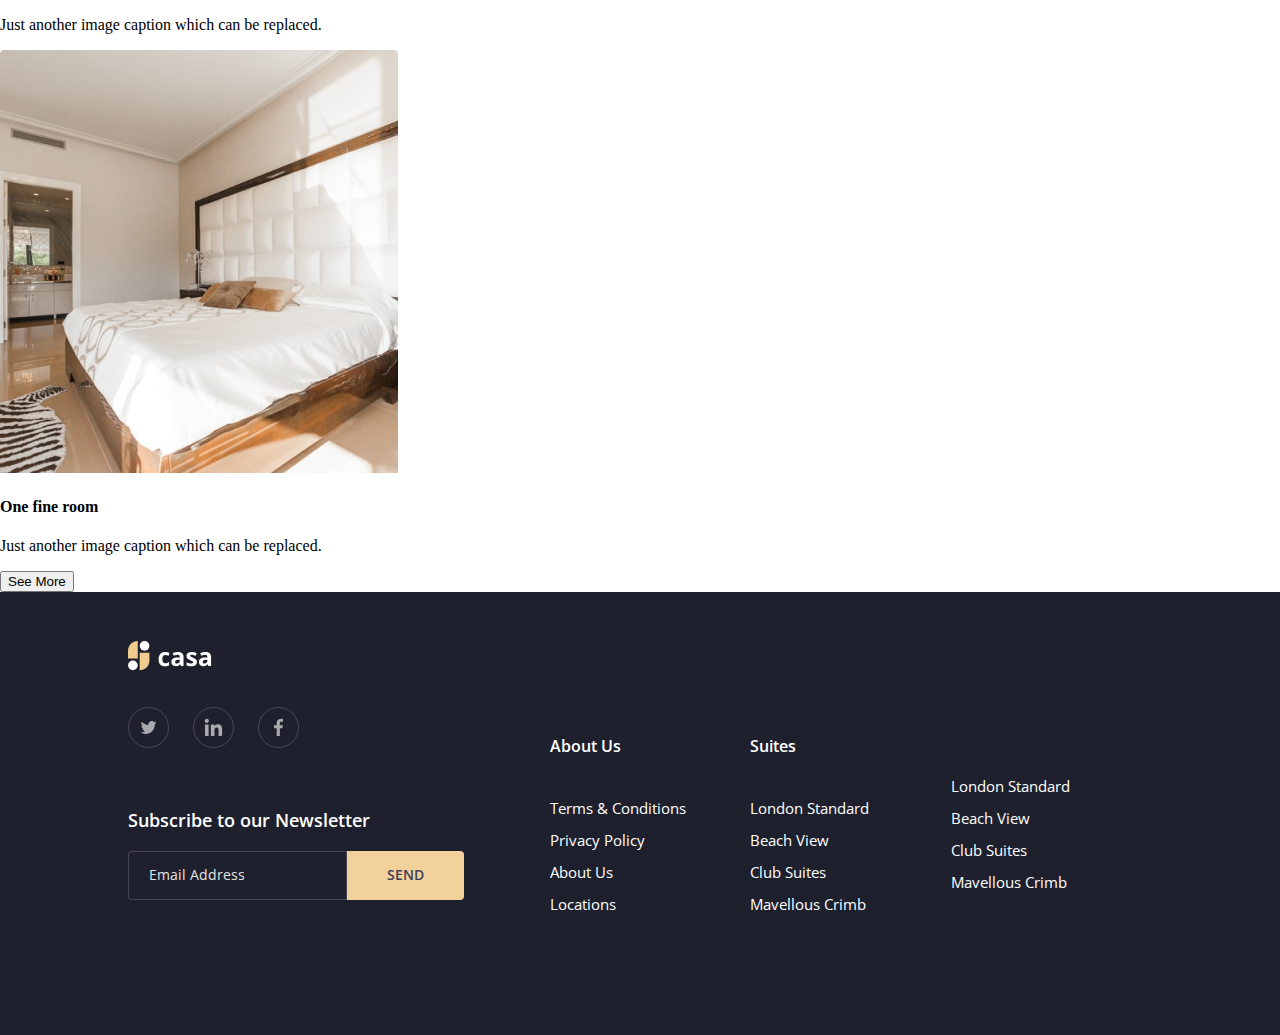
<file: room.html>
<!DOCTYPE html>
<html lang="en">
<head>
  <meta charset="UTF-8">
  <meta name="viewport" content="width=device-width, initial-scale=1.0">
  <title>Rooms and Rates</title>
  <link href="https://fonts.googleapis.com/css2?family=Open+Sans:wght@400;600;700&display=swap" rel="stylesheet">
  <link rel="stylesheet" href="css/style.css">
  <link rel="stylesheet" href="css/responsive.css">
</head>

<body>
  <header>
    <div>
      <div class="logo">
        <img src="./assets/svg/logo.svg" alt="logo">
      </div>

      <nav class="d-none d-md-block">
        <ul>
          <li><a href="index.html" >Home</a></li>
          <li><a href="facilities.html">Facilities</a></li>
          <li><a href="room.html" class="active">Rooms &amp; Rates</a></li>
          <li><a href="contact.html">Contact Us</a></li>
        </ul>
      </nav>

      <button class="d-block d-md-none toggle-btn" onclick="mobileMenuToggle()">
        &#9776;
      </button>

    </div>
    <nav class="mobile">
      <ul class="justify-center flex-column">
        <li><a href="index.html">Home</a></li>
        <li><a href="facilities.html">Facilities</a></li>
        <li><a href="room.html" class="active">Rooms &amp; Rates</a></li>
        <li><a href="contact.html">Contact Us</a></li>
      </ul>
    </nav>
    
    <section class="hero justifiy-center  text-center facilities">
      <div>
        <div class="welcome justifiy-center ">
          <div></div>
        </div>
        <h3>Suites and Rooms Just for You</h3>
        <p>Lorem ipsum dolor sit amet, consectetur adipiscing elit, sed do eiusmod <br> tempor incididunt ut labore et
          dolore
          magna aliqua.Lorem ipsum dolor sit amet, consectetur adipiscing elit</p>
        <div class="book-now"><a href="#">BOOK NOW</a></div>
      </div>

    </section>
  </header>

   <section class="main">
            <svg width="40" height="5" style="float: left;">
                <rect width="60" height="5"/>
              </svg><h3>Trending</h3>
            <div class="row">
                <div class="col-3">
                    <img src="images/rectangle_1.png" alt="" class="rooms">
                    <div class="caption">
                        <h4>One fine room</h4>
                        <p>Just another image caption which can be replaced.</p>
                    </div>
                    <a href="#"><span><i class="fa fa-arrow-right" aria-hidden="true"></i></span></a>
                </div>
                <div class="col-3">
                    <img src="images/rectangle_2.png" alt="" class="rooms">
                    <div class="caption">
                        <h4>One fine room</h4>
                        <p>Just another image caption which can be replaced.</p>
                    </div>
                    <a href="#"><span><i class="fa fa-arrow-right"></i></span></a>
                </div>
                <div class="col-3">
                    <img src="images/rectangle_3.png" alt="" class="rooms">
                    <div class="caption">
                        <h4>One fine room</h4>
                        <p>Just another image caption which can be replaced.</p>
                    </div>
                    <a href="#"><span><i class="fa fa-arrow-right"></i></span></a>
                </div>
            </div>
            <div class="row">
                <div class="col-3">
                    <img src="images/rectangle_4.png" alt="" class="rooms">
                    <div class="caption">
                        <h4>One fine room</h4>
                        <p>Just another image caption which can be replaced.</p>
                    </div>
                    <a href="#"><span><i class="fa fa-arrow-right"></i></span></a>
                </div>
                <div class="col-3">
                    <img src="images/rectangle_5.png" alt="" class="rooms">
                    <div class="caption">
                        <h4>One fine room</h4>
                        <p>Just another image caption which can be replaced.</p>
                    </div>
                    <a href="#"><span><i class="fa fa-arrow-right"></i></span></a>
                </div>
                <div class="col-3">
                    <img src="images/rectangle_1.png" alt="" class="rooms">
                    <div class="caption">
                        <h4>One fine room</h4>
                        <p>Just another image caption which can be replaced.</p>
                    </div>
                    <a href="#"><span><i class="fa fa-arrow-right"></i></span></a>
                </div>
            </div>
        </section>

        <section class="main">
            <svg width="40" height="5" style="float: left;">
                <rect width="60" height="5"/>
              </svg><h3>Hot Deals for You</h3>
            <div class="row">
                <div class="col-3">
                    <img src="images/rectangle_2.png" alt="" class="rooms">
                    <div class="caption">
                        <h4>One fine room</h4>
                        <p>Just another image caption which can be replaced.</p>
                    </div>
                    <a href="#"><span><i class="fa fa-arrow-right"></i></span></a>
                </div>
                <div class="col-3">
                    <img src="images/rectangle_3.png" alt="" class="rooms">
                    <div class="caption">
                        <h4>One fine room</h4>
                        <p>Just another image caption which can be replaced.</p>
                    </div>
                    <a href="#"><span><i class="fa fa-arrow-right"></i></span></a>
                </div>
                <div class="col-3">
                    <img src="images/rectangle_4.png" alt="" class="rooms">
                    <div class="caption">
                        <h4>One fine room</h4>
                        <p>Just another image caption which can be replaced.</p>
                    </div>
                    <a href="#"><span><i class="fa fa-arrow-right"></i></span></a>
                </div>
            </div>
            <div class="row">
                <div class="col-3">
                    <img src="images/rectangle_5.png" alt="" class="rooms">
                    <div class="caption">
                        <h4>One fine room</h4>
                        <p>Just another image caption which can be replaced.</p>
                    </div>
                    <a href="#"><span><i class="fa fa-arrow-right"></i></span></a>
                </div>
                <div class="col-3">
                    <img src="images/rectangle_1.png" alt="" class="rooms">
                    <div class="caption">
                        <h4>One fine room</h4>
                        <p>Just another image caption which can be replaced.</p>
                    </div>
                    <a href="#"><span><i class="fa fa-arrow-right"></i></span></a>
                </div>
                <div class="col-3">
                    <img src="images/rectangle_2.png" alt="" class="rooms">
                    <div class="caption">
                        <h4>One fine room</h4>
                        <p>Just another image caption which can be replaced.</p>
                    </div>
                    <a href="#"><span><i class="fa fa-arrow-right"></i></span></a>
                </div>
            </div>

            <button class="btn">See More</button>
        </section>
    </main>

  
  <footer>
    <div>
      <div class="logo">
        <img src="./assets/svg/logo-light.svg" alt="logo">
      </div>

      <div class="social-links">
        <a href="#"><img src="./assets/svg/carbon_logo-twitter.svg" alt="twitter icon"></a>
        <a href="#"><img src="./assets/svg/bx_bxl-linkedin.svg" alt="linkedin icon"></a>
        <a href="#"><img src="./assets/svg/bx_bxl-facebook.svg" alt="facebook icon"></a>
      </div>

      <form action="">
        <label for="email">Subscribe to our Newsletter</label>
        <div>
          <input type="email" name="email" placeholder="Email Address">
          <input type="submit" name="submit" value="send">
        </div>
      </form>
    </div>

    <div class="link-grid-col">
      <div>
        <h4>About Us</h4>
        <div class="d-flex flex-column links">
          <a href="#">Terms &amp; Conditions</a>
          <a href="#">Privacy Policy</a>
          <a href="#">About Us</a>
          <a href="#">Locations</a>
        </div>
      </div>

      <div>
        <h4>Suites</h4>
        <div class="d-flex flex-column links">
          <a href="#">London Standard</a>
          <a href="#">Beach View</a>
          <a href="#">Club Suites</a>
          <a href="#">Mavellous Crimb</a>
        </div>
      </div>

      <div>
        <div class="d-flex flex-column links">
          <a href="#">London Standard</a>
          <a href="#">Beach View</a>
          <a href="#">Club Suites</a>
          <a href="#">Mavellous Crimb</a>
        </div>
      </div>
    </div>

    <script src="./js/script.js"></script>
  </footer>
</body>
</html>
</file>
<file: css/style.css>
body {
  margin: 0;
}

header {
  background-color: #F7F7F7;
}

header>div:first-child {
  display: flex;
  justify-content: space-between;
  align-items: center;
  width: 80%;
  margin: auto;
  padding-top: 38px;
  padding-bottom: 28px;
}

nav ul {
  display: flex;
  margin: 0;
}

nav ul li {
  list-style-type: none;
  padding-left: 20px;
  padding-right: 20px;
}

nav ul li a {
  font-family: Open Sans;
  font-style: normal;
  font-weight: 600;
  font-size: 14px;
  line-height: 19px;
  color: #363951;
  text-decoration: none;
}

nav ul li a:hover, .active {
  border-bottom: 3px solid #F2CC8F;
  padding-bottom: 6px;
}

.toggle-btn {
  background: transparent;
  border: 1px solid #3D405B;
  border-radius: 4px;
} 

.d-none {
  display: block;
}

.d-block {
  display: none;
}

header>section.hero {
  width: 95%;
  margin-left: auto;
  display: flex;
  flex-direction: row;
  padding-bottom: 37px;
}

header>section.hero>div {
  padding-right: 2rem;
}

header>section.hero img {
  max-width: 100%;
  height: auto;
  margin-top: 0;
}

div.welcome {
  display: flex;
  align-items: center;
}

div.welcome div {
  width: 44px;
  height: 4px;
  background: #F2CC8F;
  margin-right: 12px;
}

header>section.hero h2 {
  font-family: Open Sans;
  font-style: normal;
  font-weight: normal;
  font-size: 14px;
  line-height: 19px;
  color: #000000;
  margin: 0;
  margin-bottom: 7px;
}

header>section.hero h3 {
  font-family: Open Sans;
  font-style: normal;
  font-weight: bold;
  font-size: 60px;
  line-height: 82px;
  color: #1E202D;
  margin: 0;
  margin-bottom: 13px;
}

header>section.hero p {
  font-family: Open Sans;
  font-style: normal;
  font-weight: normal;
  font-size: 14px;
  line-height: 21px;
  letter-spacing: 0.02em;
  color: #50536B;
}

header>section.hero a {
  font-family: Open Sans;
  font-style: normal;
  font-weight: 600;
  font-size: 14px;
  line-height: 19px;
  color: #FFFFFF;
  text-decoration: none;
  background: #3D405B;
  border-radius: 4px;
  padding: 1rem 39px;
}

header>section.hero div.book-now {
  margin-top: 32px;
}

.facilities {
  margin-top: 118px;
}

.facilities>div {
  padding-right: 10% !important;
}

.facilities h3 {
  width: 80%;
  margin-left: auto !important;
  margin-right: auto !important;
}


footer {
  display: grid;
  grid-template-columns: .7fr 1fr;
  color: #FFFFFF;
  background: #1E202D;
  padding: 47px 10% 109px;
}

footer div.logo {
  padding-bottom: 30px;
}

footer div.social-links img {
  border: 1px solid rgba(229, 229, 229, 0.2);
  box-sizing: border-box;
  border-radius: 50%;
  padding: 8px;
  margin-right: 20px;
}

footer form {
  margin-top: 56px;
}

footer form label {
  display: block;
  font-family: Open Sans;
  font-style: normal;
  font-weight: 600;
  font-size: 18px;
  line-height: 25px;
  margin-bottom: 18px;
}

footer form input[type="email"] {
  border: 1px solid rgba(229, 229, 229, 0.2);
  box-sizing: border-box;
  border-radius: 4px 0px 0px 4px;
  background: #1E202D;
  padding: 16px 20px;
}

footer form input[type="email"]::placeholder {
  font-family: Open Sans;
  font-style: normal;
  font-weight: normal;
  font-size: 14px;
  line-height: 19px;
  color: #E5E5E5;
}

footer form input[type="submit"] {
  position: relative;
  left: -4px;
  background: #F3D19A;
  border-radius: 0px 4px 4px 0px;
  font-family: Open Sans;
  font-style: normal;
  font-weight: 600;
  font-size: 14px;
  line-height: 19px;
  text-transform: uppercase;
  border: none;
  padding: 14px 40px;
  padding-bottom: 16px;
  color: #3D405B;
}

footer h4 {
  font-family: Open Sans;
  font-style: normal;
  font-weight: 600;
  font-size: 16px;
  line-height: 22px;
  margin: 0;
  margin-bottom: 19px;
}

footer a {
  font-family: Open Sans;
  font-style: normal;
  font-weight: normal;
  font-size: 15px;
  line-height: 20px;
  text-decoration: none;
  color: #FFFFFF;
  padding-bottom: 12px;
}

footer div.links:last-child {
  margin-top: 41px;
}

footer div.link-grid-col {
  display: grid;
  grid-template-columns: repeat(3, 1fr);
  margin-top: 6rem;
}

.d-flex {
  display: flex !important;
}
.justifiy-center {
  justify-content: center !important;
}

.flex-row {
  flex-direction: row !important;
}

.flex-column {
  flex-direction: column !important;
}

.text-center {
  text-align: center !important;
}
</file>
<file: css/home.css>
.flex-container { 
  width: 98%;
  margin-left: auto;
  display: flex;
  flex-direction: row;
  padding-top: 37px;
}
.flex-tools {
  flex-basis: 50%;
  padding-right: 3rem;
}
.flex-tools img {
  width: 100%;
  height: 80%;
}
.welcome h2 {
  font-family: Open Sans;
  font-style: normal;
  font-weight: normal;
  font-size: 14px;
  line-height: 19px;
  color: #000000;
  margin: 0;
  margin-bottom: 7px;
}
.flex-tools h3 {
  font-family: Open Sans;
  font-style: normal;
  font-weight: bold;
  font-size: 60px;
  line-height: 82px;
  color: #1E202D;
  margin: 0;
  margin-bottom: 13px;
}
.flex-tools p{
  font-family: Open Sans;
  font-style: normal;
  font-weight: normal;
  font-size: 14px;
  line-height: 21px;
  letter-spacing: 0.02em;
  color: #50536B;
  margin-bottom: 45px;
}
.contact-us a {
  font-family: Open Sans;
  font-style: normal;
  font-weight: 600;
  font-size: 14px;
  line-height: 19px;
  color: #FFFFFF;
  text-decoration: none;
  background: #3D405B;
  border-radius: 4px;
  padding: 1rem 39px;
}
.grid-bgclor {
  background: #f7f7f7;
  height: auto;
  padding-bottom: 1px;
}
.grid {
  display: grid;
  grid-template-columns: repeat(3, 1fr);
}
.grid figure {
  background: #ffffff;
  border-radius: 7px;
}
.grid figure img{
  width: 100%;
  height: 80%;
}
.grid figcaption p {
  width: 80%;
  font-family: Open Sans;
  font-style: normal;
  font-weight: normal;
  font-size: 14px;
  color: #000000;
  float: left;
}
.grid figcaption {
  padding-left: 20px;
}
.grid figcaption h2 {
  line-height: 30px;
  font-family: Open Sans;
  margin-top: 40px;
}
.intro h3 {
  font-family: Open Sans;
  font-style: normal;
  font-weight: bold;
  font-size: 60px;
  line-height: 82px;
  color: #1E202D;
  margin: 0;
  margin-bottom: 13px;
}
.intro {
  margin-left: 45px;
  padding-top: 30px;
}
.intro p {
  font-family: Open Sans;
  font-style: normal;
  font-weight: normal;
  font-size: 14px;
  line-height: 21px;
  letter-spacing: 0.02em;
  color: #50536B;
  margin-bottom: 45px;
}
.control {
  margin: 2rem 0;
}
.font a{
  float: right;
  color: #3D405B;
  font-size: 50px;
  margin-top: 18%;
}
.floaters {
  width: 80%;
  float: right;
  padding-bottom: 4rem;
}
.floaters .logo-d {
  position: absolute;
  right: 75%;
  margin-top: 8%;
}
.w-90 {
  width: 90%;
  float: right;
  padding: 3rem 3rem 4rem 2rem;
}
.flex {
  display: flex;
}
.flex img {
  width: 10%;
}
.flex p {
  font-family: Open Sans;
  font-style: normal;
  font-size: 14px;
  font-weight: 600;
}

@media screen and (max-width: 360px) {
  .grid figcaption h2 {
    margin: 10px 0 0;
  }
  .intro h3 {
    font-size: 50px;
    line-height: 40px;
  }
  .floaters .logo-d {
    width: 20%;
  }
  .flex img {
    width: 20%;
  }
  .font a {
    margin-top: 25% !important;
    font-size: 55px;
  }
  .flex-tools h3 {
    font-size: 40px;
    line-height: 50px;
  }
}
@media screen and (max-width: 768px) {
  .flex-container {
    width: 95%;
    flex-direction: column;
    margin-right: auto;
    padding-bottom: 40px;
  }
  .grid {
    grid-template-columns: 1fr !important;
  }
  .floaters .logo-d {
    right: 78%;
    margin-top: 10%;
  }
  .font a {
    margin-top: 10%;
  }
  .intro {
    margin-top: 20px;
  }
  .intro h3 {
    font-size: 40px;
  }
  .intro p {
    width: 80%;
  }
  .flex-tools {
    padding: 0;
  }
}

@media screen and (max-width: 992px) {
  .grid {
    grid-template-columns: repeat(2, 1fr);
  }
}
</file>
<file: css/responsive.css>
/* Media Queries */
@media screen and (max-width: 360px) {
  footer div.link-grid-col {
    grid-template-columns: 1fr !important;
  }
}

@media screen and (max-width: 768px) {
  header {
    background-color: #F7F7F7;
    height: 100%;
  }
  header.contact-us {
    height: auto !important;
  }
  header>section.hero {
    flex-direction: column;
  }
  header>section.hero h3 {
    width: 100% !important;
  }
  header>section.hero img {
    margin-top: 3rem;
  }
  
  /* Utilities */
  .d-none {
    display: none !important;
  }
  .d-block {
    display: block !important;
  }
  input {
    margin-top: 20px;
  }
}


@media screen and (max-width: 992px) {
  .d-md-block {
    display: none !important;
  }
  .d-md-none {
    display: block !important;
  }
  header>section.hero {
    flex-direction: column;
    align-items: center;
    width: 80%;
    margin-left: auto;
    margin-right: auto;
  }
  header>section.hero>div:first-child {
    text-align: center;
    padding-right: 0;
  }
  header>section.hero>div:last-child {
    margin-top: 4rem;
  }
  div.welcome {
    justify-content: center;
  }
  header>section.hero h3 {
    width: 70%;
    margin-left: auto;
    margin-right: auto;
  }
  
}

@media screen and (max-width: 1024px) {
  header>section.hero>div:first-child {
    margin-top: 30px;
  }
  header>section.hero h3 {
    width: 100%;
  }
  footer {
    grid-template-columns: 1fr;
  }
  footer div.link-grid-col {
    grid-template-columns: repeat(3, 1fr);
  }
}
</file>
<file: css/contact.css>
body {
    margin: 0;
    padding: 0;
  }

  html, *{
      box-sizing: border-box;
  }
hr{
    width: 100%;
    display: none;
    border: 1px solid rgb(231, 202, 154);
    position: relative;
    top: -24px;
}
.contact-main{
    width: 100%;
    height: 100%;
    position: relative;
    top: 30px;
    margin: auto;
}

.inner-contact-main{
    width: 80%;
    height: 100%;
    margin: auto;
    display: flex;
}

.contact-text-container{
    width: 100%;
    height: 100%;
    margin: 5px;
}

.contact-text-container h2{
    font-family: Open Sans;
    font-style: normal;
    font-weight: normal;
    font-size: 14px;
    line-height: 19px;
    position: relative;
    width: 40%;
    left: 45px;

}
.contact-text-container h2:before {
    content: "";
    position: absolute;
    border-bottom: 3px solid #F2CC8F;
    top: 8px;
    left: -45px;
    width: 38px;
}

.contact-form-container{
    width: 600px;
    height: 100%;
    margin: auto;
    margin: 5px;
}

.contact-text-container h3{
    font-family: Open Sans;
    font-weight: bold;
    font-size: 40px;
    color: #1E202D;
    max-width: 460px;
    letter-spacing: 1.5;
}
.h3-pragraph{
    max-width: 430px;
    height: 63px;
    font-family: Open Sans;
    font-style: normal;
    font-weight: normal;
    font-size: 14px;
    line-height: 21px;
    letter-spacing: 0.02em;
}


.contact-text-container h4{
    font-family: Open Sans;
    color: #1E202D;
    
}
.contact-text-container p{
    position: relative;
    top: -25px;
    font-family: Open Sans;
    color: #50536B;
}
.london-branch{
    position: relative;
    top: -5px;
}
.ogun-branch{
    position: relative;
    top: -30px;
    margin-bottom: 0px;
}
.h4-paragraph{
    font-family: Open Sans;
    font-size: 15px;
    font-weight: 300;
    margin-top: 30px;
    max-width: 300px;

}


.inner-contact-form-container h4{
    font-family: Open Sans;
    color: #1E202D;
}


#form-box{
    max-width: 100%;
}
.input-field input:focus, textarea:focus{
    border: 1px solid #1E202D;
}

.input-field input[type=text], input[type=email], input[type=tel], textarea {
    width: 440px;
    padding: 12px;
    padding-left: 20px;
    border: 1px solid #C4C4C4;
    border-radius: 4px;
    box-sizing: border-box;
    margin-top: 6px;
    margin-bottom: 16px;
    resize: vertical;
    font-family: Open Sans;
  }

  #form-box textarea{
    height: 180px;
    resize: none;
  }

  #form-box input[type=submit]{
    font-size: 12px;
    background-color: #363951;
    width: 120px;
    height: 45px;
    border-radius: 5px;
    border: none;
    color: #ffffff;
    letter-spacing: 1.5;
    font-family: Open Sans;
    cursor: pointer;
    transition: .5s ease-in-out;
  }

  #form-box input[type=submit]:hover{
    background-color:  #414350;
    
  }
  
  footer {
    margin-top: 80px;
  }

@media screen and (max-width: 360px) {
    .h3-pragraph{
        margin-bottom: 40px;
    }
}
@media screen and (max-width: 992px) {
    .inner-contact-main{
        display: flex;
        flex-direction: column;
    }
    hr{
        display: block;
    }
    footer{
        margin-top: 150px;
    }
}
@media screen and (max-width: 768px) {
    .inner-contact-main{
        width: 90%;
    }
    .contact-form-container{
        width: 100%;
        margin: 0;
    }
    .contact-text-container{
        margin: 0;
    }
    .input-field input[type=text], input[type=email], input[type=tel], textarea {
        width: 100%;
    }
}
</file>
<file: css/riri_facilities.css>
body{
    font-family: open sans;
}
.first {
  width: 89%;
  display: flex;
  margin: 15px auto;
  justify-content: space-between;
}
.col-rev {
  width: 89%;
  display: flex;
  margin: 15px auto;
  justify-content: space-between;
}
.column {
  width: 49%;
}

.heading {
  padding-bottom: 30px;
}
.heading h3 {
  font-family: Open Sans;
  font-style: normal;
  font-weight: bold;
  font-size: 60px;
  line-height: 82px;
  color: #1E202D;
  margin: 0;
  margin-bottom: 13px;
}
.heading p {
  font-family: Open Sans;
  font-style: normal;
  font-weight: normal;
  font-size: 14px;
  line-height: 21px;
  letter-spacing: 0.02em;
  margin-bottom: 30px;
  color: #50536B;
}
.book-now a {
  font-family: Open Sans;
  font-style: normal;
  font-weight: 600;
  font-size: 14px;
  line-height: 19px;
  color: #FFFFFF;
  text-decoration: none;
  background: #3D405B;
  border-radius: 4px;
  padding: 1rem 39px;
}


@media screen and (max-width: 768px) {
  .first {
    flex-direction: column;
  } 
  .column {
    width: 100%;
  }
  .col-rev {
    flex-direction: column-reverse;
  }
}
</file>
